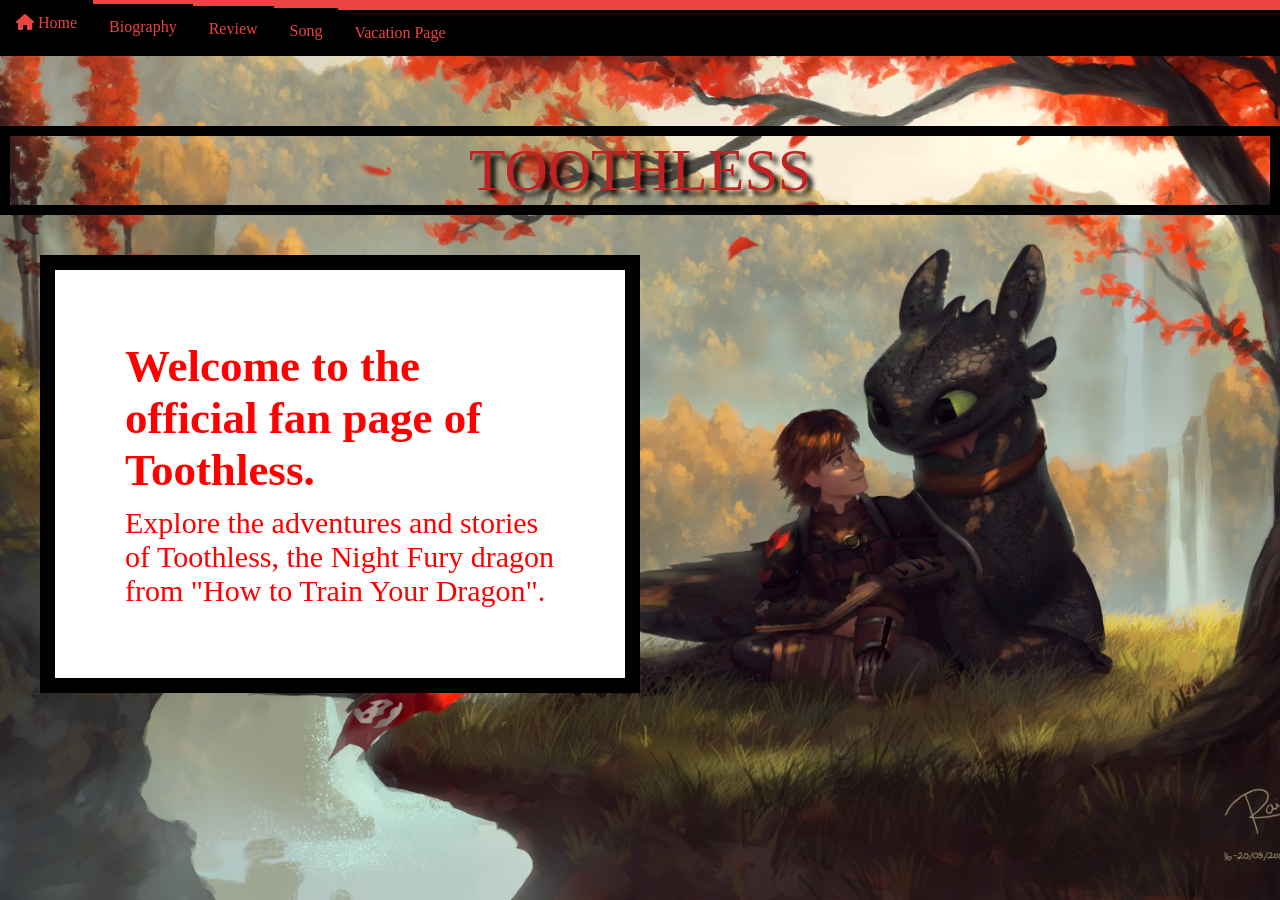
<file: index.html>
<html>
<head>
    <title>TOOTHLESS</title>
    <link rel="icon" type="image/png" href="httyd-toothless-tail-512x512.png">
    <link href="style1.css" rel="stylesheet" type="text/css">
      <!-- Font Awesome (FREE version, works instantly) -->
    <link rel="stylesheet" href="https://cdnjs.cloudflare.com/ajax/libs/font-awesome/6.5.0/css/all.min.css">
</head>
<body>

    <!-- Loading Screen -->
    <div class="loading-screen">
        <img src="rr0iu8kv3z331.gif" alt="Loading..." class="loading-gif">
    </div>

    <!-- Navigation Menu -->
    <nav>
        <ul>
           <li><a href="index.html"><i class="fa-solid fa-house"></i> Home</a></li><hr>
            <hr>
            <li><a href="bigraphy.html">Biography</a></li>
            <hr>
            <li><a href="Review.html">Review</a></li>
            <hr>
            <li><a href="songs.html">Song</a></li>
            <hr>
             <li><a href="Vacationpage.html">Vacation Page</a></li>
        </ul>
    </nav>

    <!-- Page Title -->
    <div class="title">TOOTHLESS</div>

    <!-- floting text Content -->
    <div class="coconut">
        <h2>Welcome to the official fan page of Toothless.</h2>
        <p>Explore the adventures and stories of Toothless, the Night Fury dragon from "How to Train Your Dragon".</p>
    </div>
    <!-- floting text Content end -->

</body>
</html>
</file>
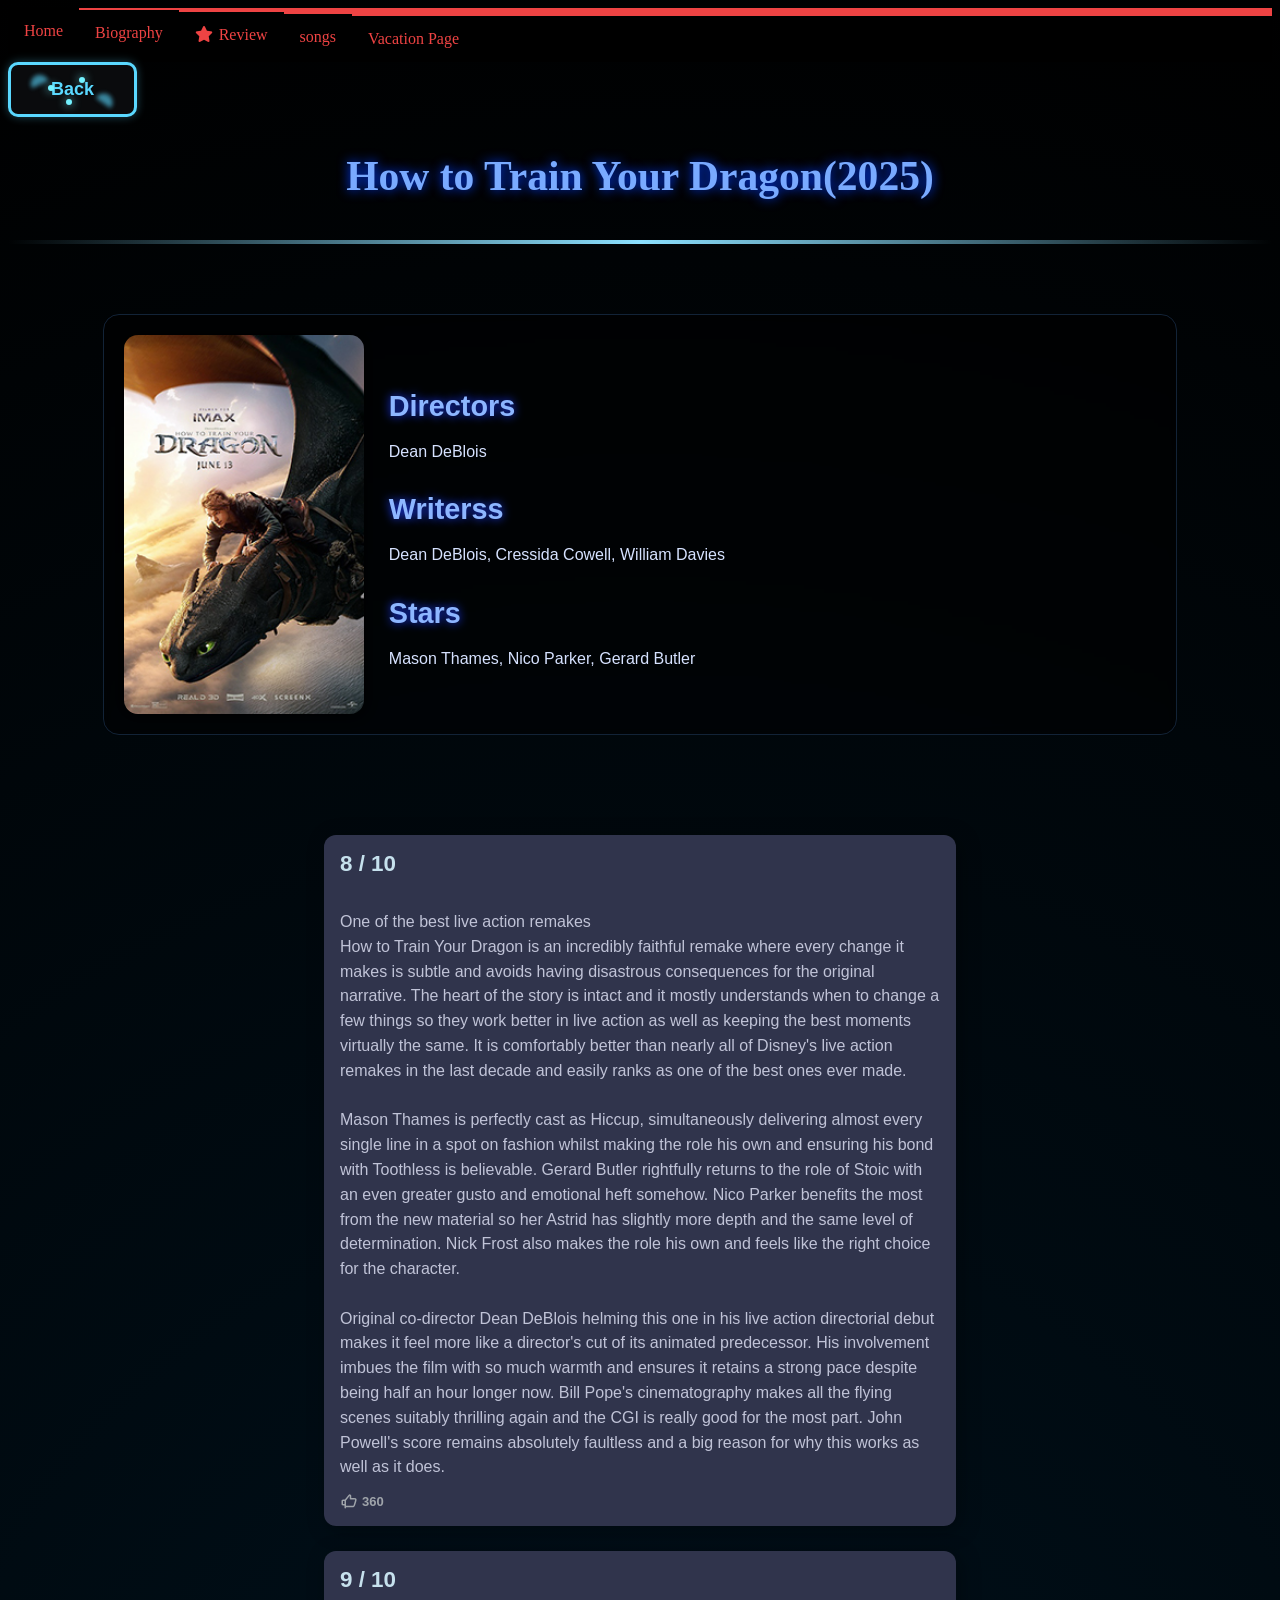
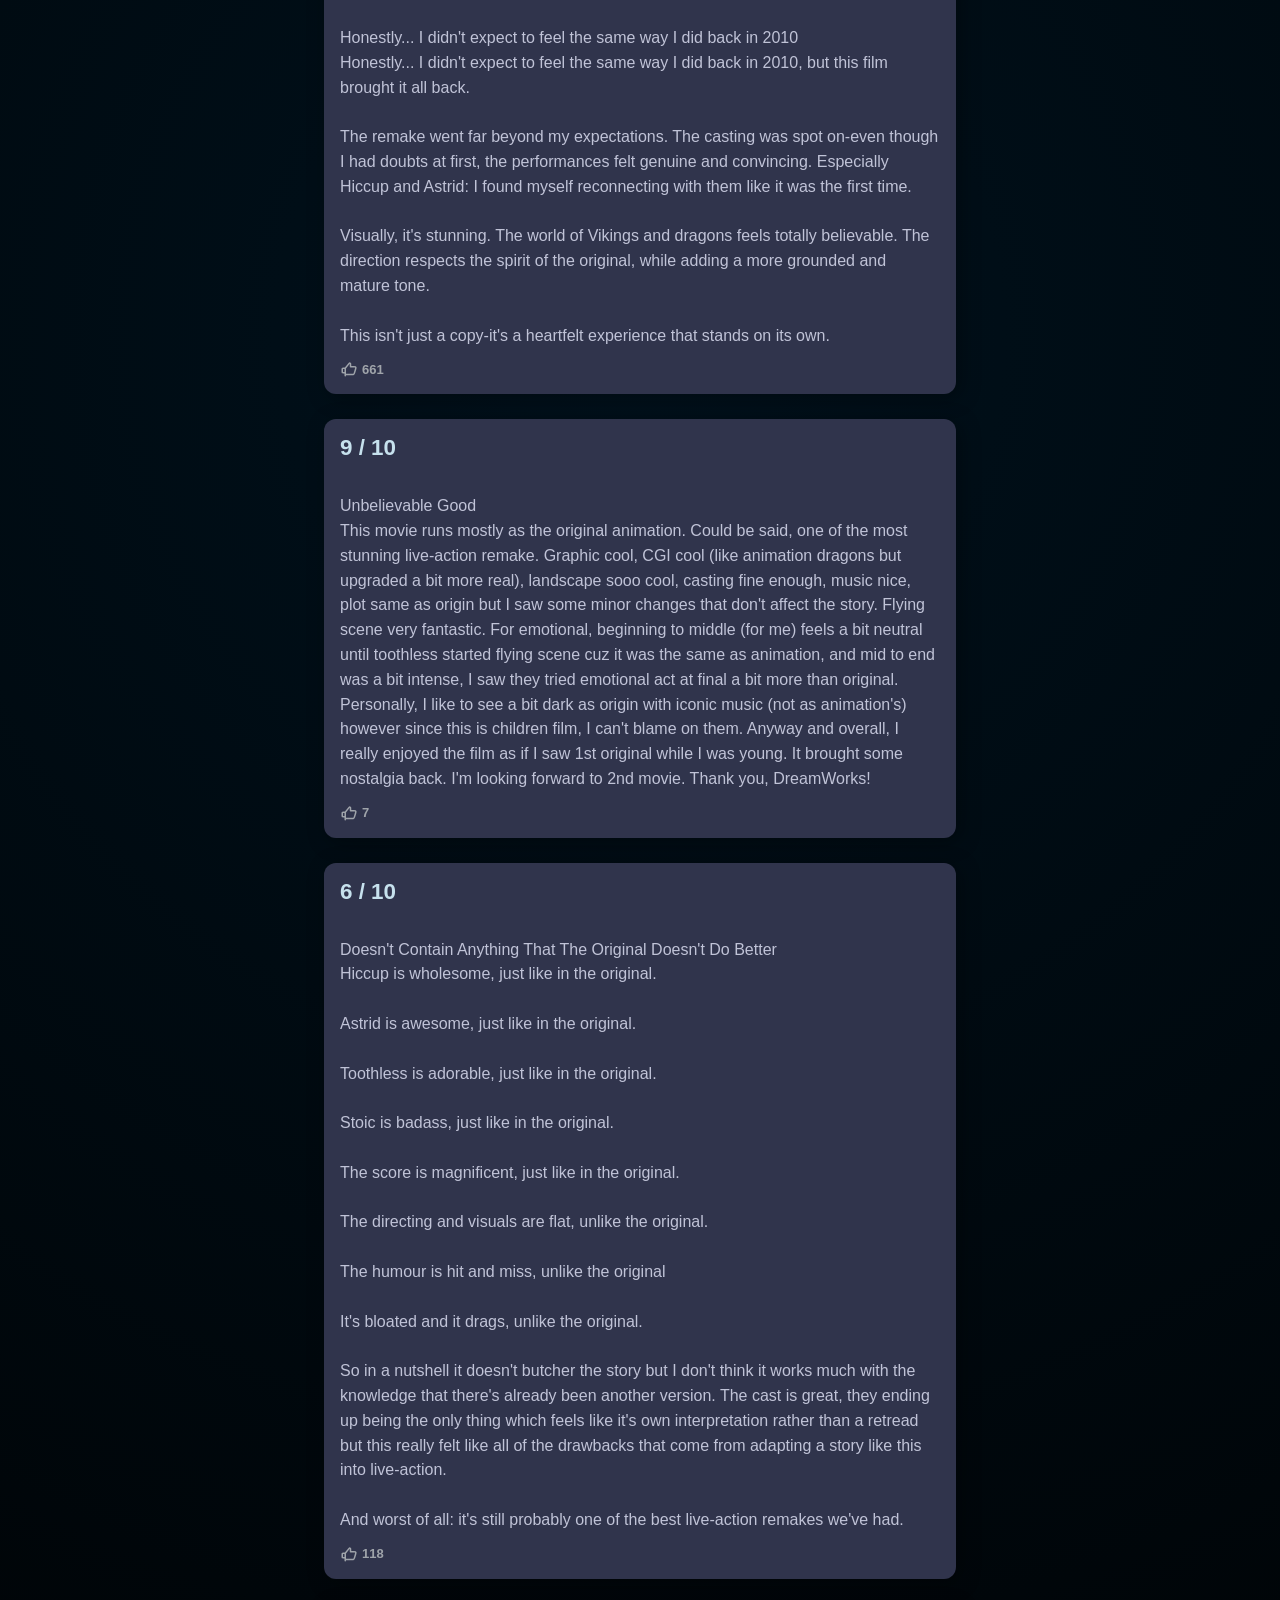
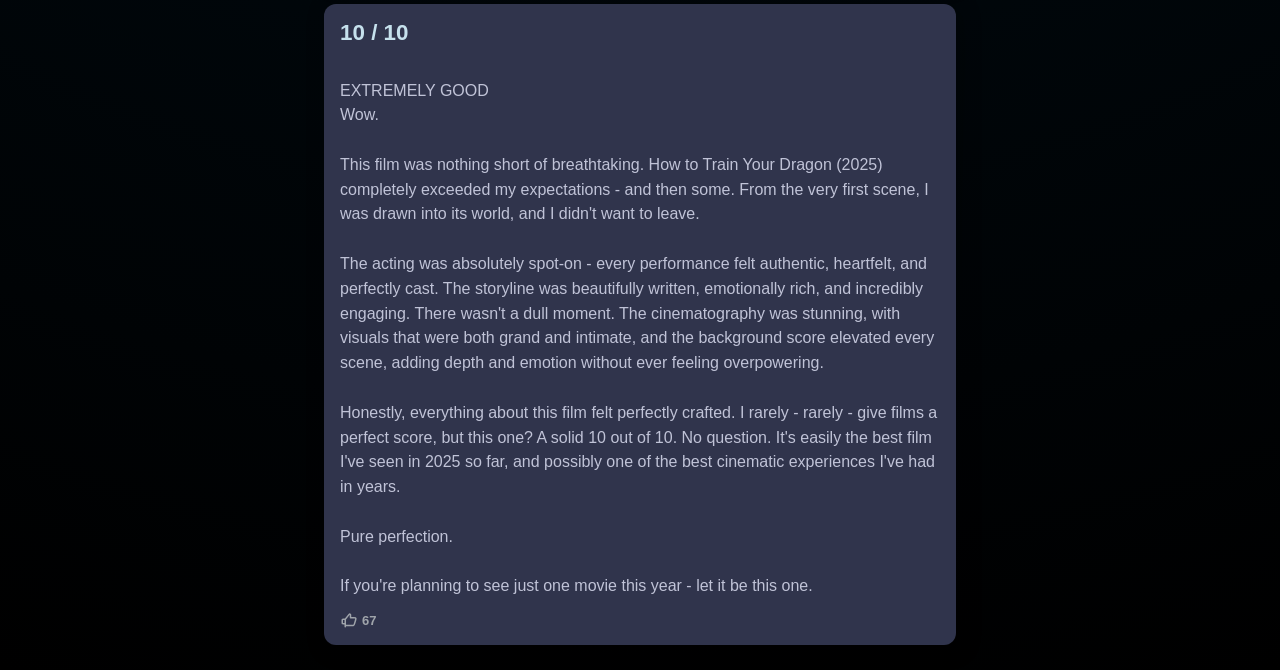
<file: move4.html>
<html>
<head>
    <title>TOOTHLESS</title>

    <link rel="icon" type="image/png" href="httyd-toothless-tail-512x512.png">
    <link href="movie2style.css" rel="stylesheet" type="text/css">
      <!-- Font Awesome (FREE version, works instantly) -->
    <link rel="stylesheet" href="https://cdnjs.cloudflare.com/ajax/libs/font-awesome/6.5.0/css/all.min.css">
</head>
<body>

<!-- Loading Screen -->
<div class="loading-screen">
    <img src="rr0iu8kv3z331.gif" alt="Loading..." class="loading-gif">
</div>

<!-- Navigation Menu -->
<nav>
    <ul>
        <li><a href="index.html">Home</a></li>
        <hr>
        <li><a href="bigraphy.html"></i> Biography</a></li>
        <hr>
        <li><a href="Review.html"><i class="fa-solid fa-star"></i>Review</a></li>
        <hr>
        <!-- Biography with Dragon Icon -->
        <li><a href="songs.html"></i>songs</a></li>
        <hr>
         <li><a href="Vacationpage.html">Vacation Page</a></li>
    </ul>
</nav>
<!--back bottion-->

<a href="Review.html" class="nightfury-link">
<button class="nightfury-btn">
  Back
  
  <!-- glowing particles -->
  <div class="wing wing-1"></div>
  <div class="wing wing-2"></div>
  <div class="spark spark-1"></div>
  <div class="spark spark-2"></div>
  <div class="spark spark-3"></div>

</button>
</a>
    <h2 class="section-title">How to Train Your Dragon(2025)</h2>
<!-- random line -->
<div class="spark-divider"></div>
<!-- movie box-->
 <section class="abilities-section">
     <div class="ability-card">
        <img class="ability-img" src="httydmove4.jpg" alt="toothless">
        <div class="ability-text">
<h3>Directors</h3>
<p>
Dean DeBlois
</p>
<h3>Writerss</h3>
<p>
Dean DeBlois, Cressida Cowell, William Davies
</p>
<h3>Stars</h3>
<p>
Mason Thames, Nico Parker, Gerard Butler

</p>
        </div>
    </div>
</section>
<!-- revew box-->
<div class="review-card">
    <div class="review-score">8 / 10</div>

    <div class="review-body">
One of the best live action remakes
How to Train Your Dragon is an incredibly faithful remake where every change it makes is subtle and avoids having disastrous consequences for the original narrative. The heart of the story is intact and it mostly understands when to change a few things so they work better in live action as well as keeping the best moments virtually the same. It is comfortably better than nearly all of Disney's live action remakes in the last decade and easily ranks as one of the best ones ever made.

Mason Thames is perfectly cast as Hiccup, simultaneously delivering almost every single line in a spot on fashion whilst making the role his own and ensuring his bond with Toothless is believable. Gerard Butler rightfully returns to the role of Stoic with an even greater gusto and emotional heft somehow. Nico Parker benefits the most from the new material so her Astrid has slightly more depth and the same level of determination. Nick Frost also makes the role his own and feels like the right choice for the character.

Original co-director Dean DeBlois helming this one in his live action directorial debut makes it feel more like a director's cut of its animated predecessor. His involvement imbues the film with so much warmth and ensures it retains a strong pace despite being half an hour longer now. Bill Pope's cinematography makes all the flying scenes suitably thrilling again and the CGI is really good for the most part. John Powell's score remains absolutely faultless and a big reason for why this works as well as it does.
    </div>

    <div class="review-footer">
        <div class="review-helpful">
            <!-- icon --> 
            <svg viewBox="0 0 24 24" fill="none"><path d="M7 11V21M7 11H4.6C4.03995 11 3.75992 11 3.54601 11.109C3.35785 11.2049 3.20487 11.3578 3.10903 11.546C3 11.7599 3 12.0399 3 12.6V15.4C3 15.9601 3 16.2401 3.10903 16.454C3.20487 16.6422 3.35785 16.7951 3.54601 16.891C3.75992 17 4.03995 17 4.6 17H7M7 11L12.2194 4.49425C12.8044 3.73388 14 4.14964 14 5.08243V5.5V9H18.5979C19.6133 9 20.1215 9 20.4688 9.21799C20.7712 9.40973 20.9981 9.70915 21.1067 10.0626C21.2314 10.4643 21.0914 10.9448 20.8113 11.9059L19.5 16.5C19.1884 17.5587 19.0326 18.0881 18.7027 18.4896C18.4106 18.8441 18.0298 19.1097 17.6065 19.2536C17.129 19.4141 16.5819 19.4141 15.4878 19.4141H14H7"
            stroke-width="2" stroke-linecap="round" stroke-linejoin="round"/></svg>
            <span>360</span>
        </div>
    </div>
</div>
<div class="review-card">
    <div class="review-score">9 / 10</div>

    <div class="review-body">
Honestly... I didn't expect to feel the same way I did back in 2010
Honestly... I didn't expect to feel the same way I did back in 2010, but this film brought it all back.

The remake went far beyond my expectations. The casting was spot on-even though I had doubts at first, the performances felt genuine and convincing. Especially Hiccup and Astrid: I found myself reconnecting with them like it was the first time.

Visually, it's stunning. The world of Vikings and dragons feels totally believable. The direction respects the spirit of the original, while adding a more grounded and mature tone.

This isn't just a copy-it's a heartfelt experience that stands on its own.    </div>

    <div class="review-footer">
        <div class="review-helpful">
             <svg viewBox="0 0 24 24" fill="none"><path d="M7 11V21M7 11H4.6C4.03995 11 3.75992 11 3.54601 11.109C3.35785 11.2049 3.20487 11.3578 3.10903 11.546C3 11.7599 3 12.0399 3 12.6V15.4C3 15.9601 3 16.2401 3.10903 16.454C3.20487 16.6422 3.35785 16.7951 3.54601 16.891C3.75992 17 4.03995 17 4.6 17H7M7 11L12.2194 4.49425C12.8044 3.73388 14 4.14964 14 5.08243V5.5V9H18.5979C19.6133 9 20.1215 9 20.4688 9.21799C20.7712 9.40973 20.9981 9.70915 21.1067 10.0626C21.2314 10.4643 21.0914 10.9448 20.8113 11.9059L19.5 16.5C19.1884 17.5587 19.0326 18.0881 18.7027 18.4896C18.4106 18.8441 18.0298 19.1097 17.6065 19.2536C17.129 19.4141 16.5819 19.4141 15.4878 19.4141H14H7"
            stroke-width="2" stroke-linecap="round" stroke-linejoin="round"/></svg>
            <span>661</span>
        </div>
    </div>
</div>
<div class="review-card">
    <div class="review-score">9 / 10</div>

    <div class="review-body">
Unbelievable Good
This movie runs mostly as the original animation. Could be said, one of the most stunning live-action remake. Graphic cool, CGI cool (like animation dragons but upgraded a bit more real), landscape sooo cool, casting fine enough, music nice, plot same as origin but I saw some minor changes that don't affect the story. Flying scene very fantastic. For emotional, beginning to middle (for me) feels a bit neutral until toothless started flying scene cuz it was the same as animation, and mid to end was a bit intense, I saw they tried emotional act at final a bit more than original. Personally, I like to see a bit dark as origin with iconic music (not as animation's) however since this is children film, I can't blame on them. Anyway and overall, I really enjoyed the film as if I saw 1st original while I was young. It brought some nostalgia back. I'm looking forward to 2nd movie. Thank you, DreamWorks!    </div>

    <div class="review-footer">
        <div class="review-helpful">
             <svg viewBox="0 0 24 24" fill="none"><path d="M7 11V21M7 11H4.6C4.03995 11 3.75992 11 3.54601 11.109C3.35785 11.2049 3.20487 11.3578 3.10903 11.546C3 11.7599 3 12.0399 3 12.6V15.4C3 15.9601 3 16.2401 3.10903 16.454C3.20487 16.6422 3.35785 16.7951 3.54601 16.891C3.75992 17 4.03995 17 4.6 17H7M7 11L12.2194 4.49425C12.8044 3.73388 14 4.14964 14 5.08243V5.5V9H18.5979C19.6133 9 20.1215 9 20.4688 9.21799C20.7712 9.40973 20.9981 9.70915 21.1067 10.0626C21.2314 10.4643 21.0914 10.9448 20.8113 11.9059L19.5 16.5C19.1884 17.5587 19.0326 18.0881 18.7027 18.4896C18.4106 18.8441 18.0298 19.1097 17.6065 19.2536C17.129 19.4141 16.5819 19.4141 15.4878 19.4141H14H7"
            stroke-width="2" stroke-linecap="round" stroke-linejoin="round"/></svg>
            <span>7</span>
        </div>
    </div>
</div>
<div class="review-card">
    <div class="review-score">6 / 10</div>

    <div class="review-body">
Doesn't Contain Anything That The Original Doesn't Do Better
Hiccup is wholesome, just like in the original.

Astrid is awesome, just like in the original.

Toothless is adorable, just like in the original.

Stoic is badass, just like in the original.

The score is magnificent, just like in the original.

The directing and visuals are flat, unlike the original.

The humour is hit and miss, unlike the original

It's bloated and it drags, unlike the original.

So in a nutshell it doesn't butcher the story but I don't think it works much with the knowledge that there's already been another version. The cast is great, they ending up being the only thing which feels like it's own interpretation rather than a retread but this really felt like all of the drawbacks that come from adapting a story like this into live-action.

And worst of all: it's still probably one of the best live-action remakes we've had.    </div>

    <div class="review-footer">
        <div class="review-helpful">
             <svg viewBox="0 0 24 24" fill="none"><path d="M7 11V21M7 11H4.6C4.03995 11 3.75992 11 3.54601 11.109C3.35785 11.2049 3.20487 11.3578 3.10903 11.546C3 11.7599 3 12.0399 3 12.6V15.4C3 15.9601 3 16.2401 3.10903 16.454C3.20487 16.6422 3.35785 16.7951 3.54601 16.891C3.75992 17 4.03995 17 4.6 17H7M7 11L12.2194 4.49425C12.8044 3.73388 14 4.14964 14 5.08243V5.5V9H18.5979C19.6133 9 20.1215 9 20.4688 9.21799C20.7712 9.40973 20.9981 9.70915 21.1067 10.0626C21.2314 10.4643 21.0914 10.9448 20.8113 11.9059L19.5 16.5C19.1884 17.5587 19.0326 18.0881 18.7027 18.4896C18.4106 18.8441 18.0298 19.1097 17.6065 19.2536C17.129 19.4141 16.5819 19.4141 15.4878 19.4141H14H7"
            stroke-width="2" stroke-linecap="round" stroke-linejoin="round"/></svg>
            <span>118</span>
        </div>
    </div>
</div>
<div class="review-card">
    <div class="review-score">10 / 10</div>

    <div class="review-body">
EXTREMELY GOOD
Wow.

This film was nothing short of breathtaking. How to Train Your Dragon (2025) completely exceeded my expectations - and then some. From the very first scene, I was drawn into its world, and I didn't want to leave.

The acting was absolutely spot-on - every performance felt authentic, heartfelt, and perfectly cast. The storyline was beautifully written, emotionally rich, and incredibly engaging. There wasn't a dull moment. The cinematography was stunning, with visuals that were both grand and intimate, and the background score elevated every scene, adding depth and emotion without ever feeling overpowering.

Honestly, everything about this film felt perfectly crafted. I rarely - rarely - give films a perfect score, but this one? A solid 10 out of 10. No question. It's easily the best film I've seen in 2025 so far, and possibly one of the best cinematic experiences I've had in years.

Pure perfection.

If you're planning to see just one movie this year - let it be this one.    </div>

    <div class="review-footer">
        <div class="review-helpful">
             <svg viewBox="0 0 24 24" fill="none"><path d="M7 11V21M7 11H4.6C4.03995 11 3.75992 11 3.54601 11.109C3.35785 11.2049 3.20487 11.3578 3.10903 11.546C3 11.7599 3 12.0399 3 12.6V15.4C3 15.9601 3 16.2401 3.10903 16.454C3.20487 16.6422 3.35785 16.7951 3.54601 16.891C3.75992 17 4.03995 17 4.6 17H7M7 11L12.2194 4.49425C12.8044 3.73388 14 4.14964 14 5.08243V5.5V9H18.5979C19.6133 9 20.1215 9 20.4688 9.21799C20.7712 9.40973 20.9981 9.70915 21.1067 10.0626C21.2314 10.4643 21.0914 10.9448 20.8113 11.9059L19.5 16.5C19.1884 17.5587 19.0326 18.0881 18.7027 18.4896C18.4106 18.8441 18.0298 19.1097 17.6065 19.2536C17.129 19.4141 16.5819 19.4141 15.4878 19.4141H14H7"
            stroke-width="2" stroke-linecap="round" stroke-linejoin="round"/></svg>
            <span>67</span>
        </div>
    </div>
</div>
</body>
</html>
</file>
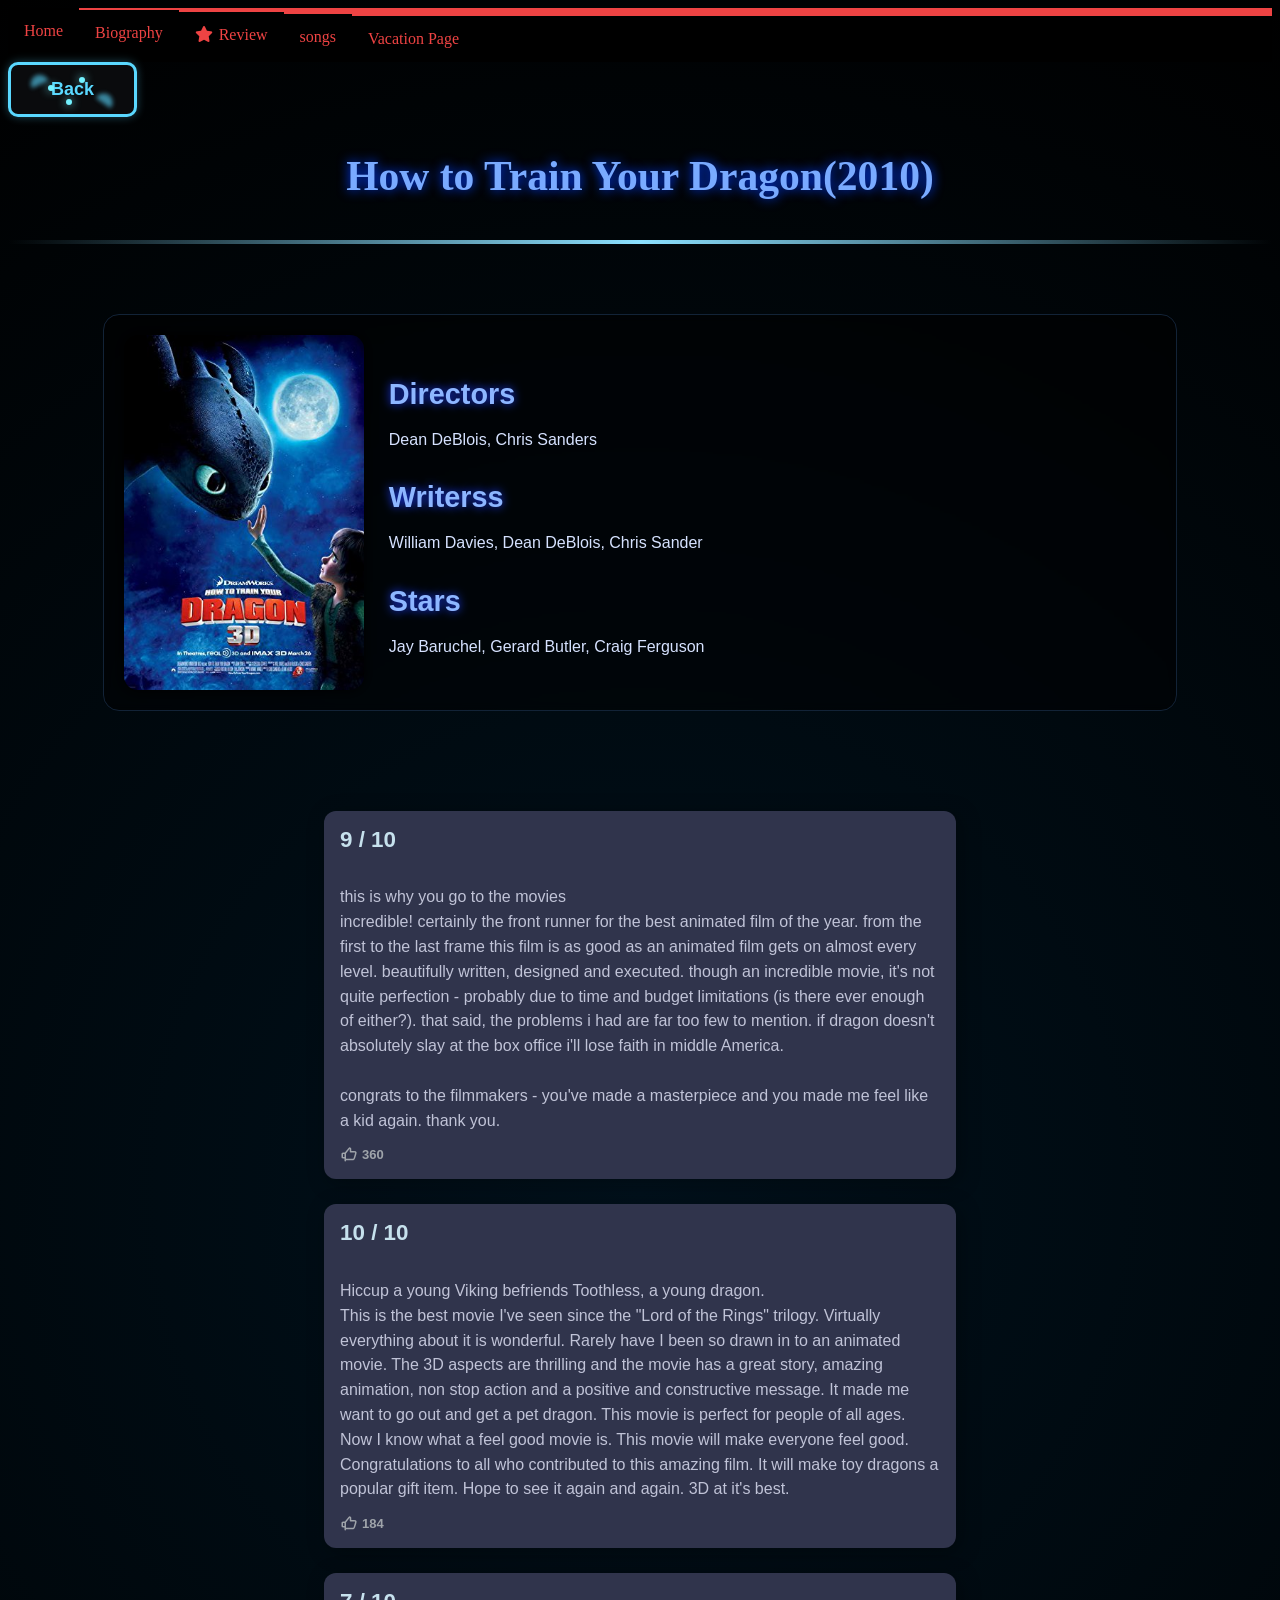
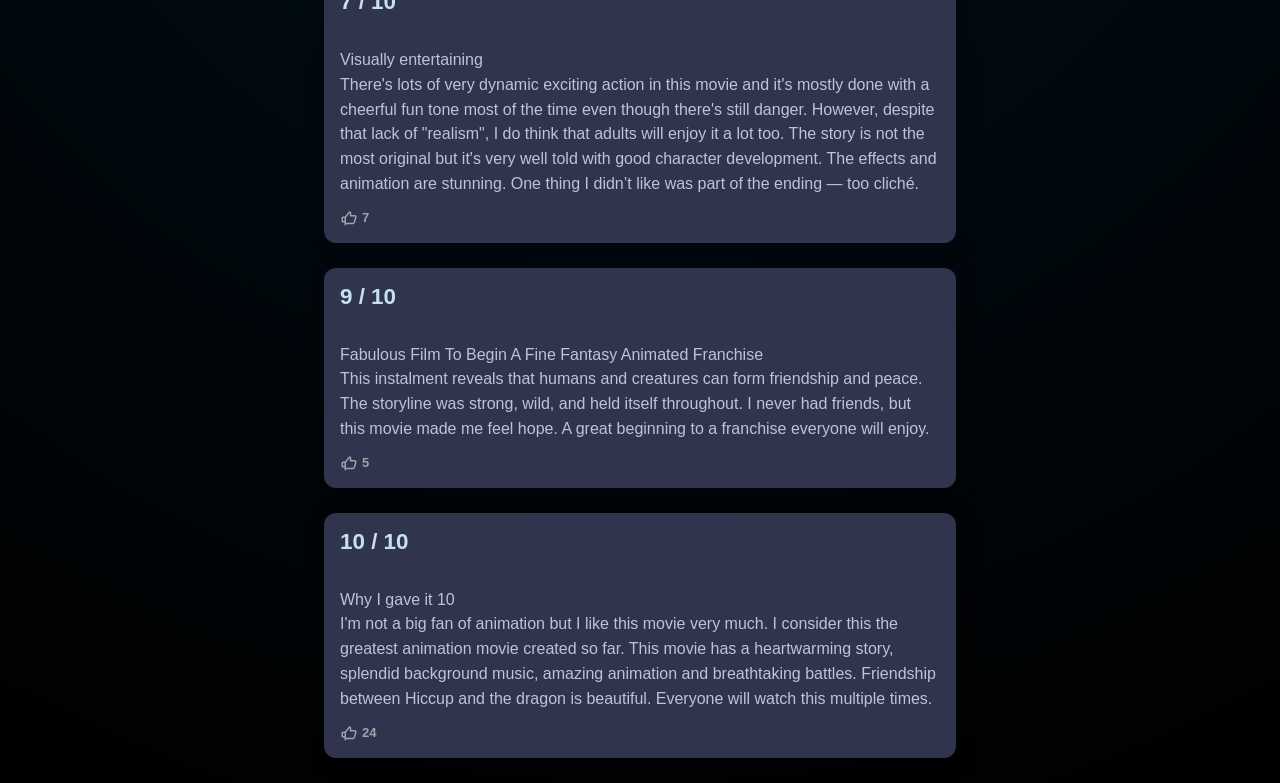
<file: movie1.html>
<html>
<head>
    <title>TOOTHLESS</title>

    <link rel="icon" type="image/png" href="httyd-toothless-tail-512x512.png">
    <link href="movie1style.css" rel="stylesheet" type="text/css">
      <!-- Font Awesome (FREE version, works instantly) -->
    <link rel="stylesheet" href="https://cdnjs.cloudflare.com/ajax/libs/font-awesome/6.5.0/css/all.min.css">
</head>
<body>

<!-- Loading Screen -->
<div class="loading-screen">
    <img src="rr0iu8kv3z331.gif" alt="Loading..." class="loading-gif">
</div>

<!-- Navigation Menu -->
<nav>
    <ul>
        <li><a href="index.html">Home</a></li>
        <hr>
        <li><a href="bigraphy.html"></i> Biography</a></li>
        <hr>
        <li><a href="Review.html"><i class="fa-solid fa-star"></i>Review</a></li>
        <hr>
        <!-- Biography with Dragon Icon -->
        <li><a href="songs.html"></i>songs</a></li>
        <hr>
         <li><a href="Vacationpage.html">Vacation Page</a></li>
    </ul>
</nav>
<!--back bottion-->

<a href="Review.html" class="nightfury-link">
<button class="nightfury-btn">
  Back
  
  <!-- glowing particles -->
  <div class="wing wing-1"></div>
  <div class="wing wing-2"></div>
  <div class="spark spark-1"></div>
  <div class="spark spark-2"></div>
  <div class="spark spark-3"></div>

</button>
</a>
    <h2 class="section-title">How to Train Your Dragon(2010)</h2>
<!-- random line -->
<div class="spark-divider"></div>
<!-- movie box-->
 <section class="abilities-section">
     <div class="ability-card">
        <img class="ability-img" src="httydmove1.jpg" alt="toothless">
        <div class="ability-text">
<h3>Directors</h3>
<p>
Dean DeBlois, Chris Sanders
</p>
<h3>Writerss</h3>
<p>
William Davies, Dean DeBlois, Chris Sander
</p>
<h3>Stars</h3>
<p>
Jay Baruchel, Gerard Butler, Craig Ferguson

</p>
        </div>
    </div>
</section>
<!-- revew box-->
<div class="review-card">
    <div class="review-score">9 / 10</div>

    <div class="review-body">
this is why you go to the movies
incredible! certainly the front runner for the best animated film of the year. from the first to the last frame this film is as good as an animated film gets on almost every level. beautifully written, designed and executed. though an incredible movie, it's not quite perfection - probably due to time and budget limitations (is there ever enough of either?). that said, the problems i had are far too few to mention. if dragon doesn't absolutely slay at the box office i'll lose faith in middle America.

congrats to the filmmakers - you've made a masterpiece and you made me feel like a kid again. thank you.
    </div>

    <div class="review-footer">
        <div class="review-helpful">
            <!-- icon --> 
            <svg viewBox="0 0 24 24" fill="none"><path d="M7 11V21M7 11H4.6C4.03995 11 3.75992 11 3.54601 11.109C3.35785 11.2049 3.20487 11.3578 3.10903 11.546C3 11.7599 3 12.0399 3 12.6V15.4C3 15.9601 3 16.2401 3.10903 16.454C3.20487 16.6422 3.35785 16.7951 3.54601 16.891C3.75992 17 4.03995 17 4.6 17H7M7 11L12.2194 4.49425C12.8044 3.73388 14 4.14964 14 5.08243V5.5V9H18.5979C19.6133 9 20.1215 9 20.4688 9.21799C20.7712 9.40973 20.9981 9.70915 21.1067 10.0626C21.2314 10.4643 21.0914 10.9448 20.8113 11.9059L19.5 16.5C19.1884 17.5587 19.0326 18.0881 18.7027 18.4896C18.4106 18.8441 18.0298 19.1097 17.6065 19.2536C17.129 19.4141 16.5819 19.4141 15.4878 19.4141H14H7"
            stroke-width="2" stroke-linecap="round" stroke-linejoin="round"/></svg>
            <span>360</span>
        </div>
    </div>
</div>
<div class="review-card">
    <div class="review-score">10 / 10</div>

    <div class="review-body">
Hiccup a young Viking befriends Toothless, a young dragon.
This is the best movie I've seen since the "Lord of the Rings" trilogy. Virtually everything about it is wonderful. Rarely have I been so drawn in to an animated movie. The 3D aspects are thrilling and the movie has a great story, amazing animation, non stop action and a positive and constructive message. It made me want to go out and get a pet dragon. This movie is perfect for people of all ages. Now I know what a feel good movie is. This movie will make everyone feel good. Congratulations to all who contributed to this amazing film. It will make toy dragons a popular gift item. Hope to see it again and again. 3D at it's best.
    </div>

    <div class="review-footer">
        <div class="review-helpful">
             <svg viewBox="0 0 24 24" fill="none"><path d="M7 11V21M7 11H4.6C4.03995 11 3.75992 11 3.54601 11.109C3.35785 11.2049 3.20487 11.3578 3.10903 11.546C3 11.7599 3 12.0399 3 12.6V15.4C3 15.9601 3 16.2401 3.10903 16.454C3.20487 16.6422 3.35785 16.7951 3.54601 16.891C3.75992 17 4.03995 17 4.6 17H7M7 11L12.2194 4.49425C12.8044 3.73388 14 4.14964 14 5.08243V5.5V9H18.5979C19.6133 9 20.1215 9 20.4688 9.21799C20.7712 9.40973 20.9981 9.70915 21.1067 10.0626C21.2314 10.4643 21.0914 10.9448 20.8113 11.9059L19.5 16.5C19.1884 17.5587 19.0326 18.0881 18.7027 18.4896C18.4106 18.8441 18.0298 19.1097 17.6065 19.2536C17.129 19.4141 16.5819 19.4141 15.4878 19.4141H14H7"
            stroke-width="2" stroke-linecap="round" stroke-linejoin="round"/></svg>
            <span>184</span>
        </div>
    </div>
</div>
<div class="review-card">
    <div class="review-score">7 / 10</div>

    <div class="review-body">
Visually entertaining
There's lots of very dynamic exciting action in this movie and it's mostly done with a cheerful fun tone most of the time even though there's still danger. However, despite that lack of "realism", I do think that adults will enjoy it a lot too. The story is not the most original but it's very well told with good character development. The effects and animation are stunning. One thing I didn’t like was part of the ending — too cliché.
    </div>

    <div class="review-footer">
        <div class="review-helpful">
             <svg viewBox="0 0 24 24" fill="none"><path d="M7 11V21M7 11H4.6C4.03995 11 3.75992 11 3.54601 11.109C3.35785 11.2049 3.20487 11.3578 3.10903 11.546C3 11.7599 3 12.0399 3 12.6V15.4C3 15.9601 3 16.2401 3.10903 16.454C3.20487 16.6422 3.35785 16.7951 3.54601 16.891C3.75992 17 4.03995 17 4.6 17H7M7 11L12.2194 4.49425C12.8044 3.73388 14 4.14964 14 5.08243V5.5V9H18.5979C19.6133 9 20.1215 9 20.4688 9.21799C20.7712 9.40973 20.9981 9.70915 21.1067 10.0626C21.2314 10.4643 21.0914 10.9448 20.8113 11.9059L19.5 16.5C19.1884 17.5587 19.0326 18.0881 18.7027 18.4896C18.4106 18.8441 18.0298 19.1097 17.6065 19.2536C17.129 19.4141 16.5819 19.4141 15.4878 19.4141H14H7"
            stroke-width="2" stroke-linecap="round" stroke-linejoin="round"/></svg>
            <span>7</span>
        </div>
    </div>
</div>
<div class="review-card">
    <div class="review-score">9 / 10</div>

    <div class="review-body">
Fabulous Film To Begin A Fine Fantasy Animated Franchise
This instalment reveals that humans and creatures can form friendship and peace. The storyline was strong, wild, and held itself throughout. I never had friends, but this movie made me feel hope. A great beginning to a franchise everyone will enjoy.
    </div>

    <div class="review-footer">
        <div class="review-helpful">
             <svg viewBox="0 0 24 24" fill="none"><path d="M7 11V21M7 11H4.6C4.03995 11 3.75992 11 3.54601 11.109C3.35785 11.2049 3.20487 11.3578 3.10903 11.546C3 11.7599 3 12.0399 3 12.6V15.4C3 15.9601 3 16.2401 3.10903 16.454C3.20487 16.6422 3.35785 16.7951 3.54601 16.891C3.75992 17 4.03995 17 4.6 17H7M7 11L12.2194 4.49425C12.8044 3.73388 14 4.14964 14 5.08243V5.5V9H18.5979C19.6133 9 20.1215 9 20.4688 9.21799C20.7712 9.40973 20.9981 9.70915 21.1067 10.0626C21.2314 10.4643 21.0914 10.9448 20.8113 11.9059L19.5 16.5C19.1884 17.5587 19.0326 18.0881 18.7027 18.4896C18.4106 18.8441 18.0298 19.1097 17.6065 19.2536C17.129 19.4141 16.5819 19.4141 15.4878 19.4141H14H7"
            stroke-width="2" stroke-linecap="round" stroke-linejoin="round"/></svg>
            <span>5</span>
        </div>
    </div>
</div>
<div class="review-card">
    <div class="review-score">10 / 10</div>

    <div class="review-body">
Why I gave it 10  
I'm not a big fan of animation but I like this movie very much. I consider this the greatest animation movie created so far. This movie has a heartwarming story, splendid background music, amazing animation and breathtaking battles. Friendship between Hiccup and the dragon is beautiful. Everyone will watch this multiple times.
    </div>

    <div class="review-footer">
        <div class="review-helpful">
             <svg viewBox="0 0 24 24" fill="none"><path d="M7 11V21M7 11H4.6C4.03995 11 3.75992 11 3.54601 11.109C3.35785 11.2049 3.20487 11.3578 3.10903 11.546C3 11.7599 3 12.0399 3 12.6V15.4C3 15.9601 3 16.2401 3.10903 16.454C3.20487 16.6422 3.35785 16.7951 3.54601 16.891C3.75992 17 4.03995 17 4.6 17H7M7 11L12.2194 4.49425C12.8044 3.73388 14 4.14964 14 5.08243V5.5V9H18.5979C19.6133 9 20.1215 9 20.4688 9.21799C20.7712 9.40973 20.9981 9.70915 21.1067 10.0626C21.2314 10.4643 21.0914 10.9448 20.8113 11.9059L19.5 16.5C19.1884 17.5587 19.0326 18.0881 18.7027 18.4896C18.4106 18.8441 18.0298 19.1097 17.6065 19.2536C17.129 19.4141 16.5819 19.4141 15.4878 19.4141H14H7"
            stroke-width="2" stroke-linecap="round" stroke-linejoin="round"/></svg>
            <span>24</span>
        </div>
    </div>
</div>
</body>
</html>
</file>
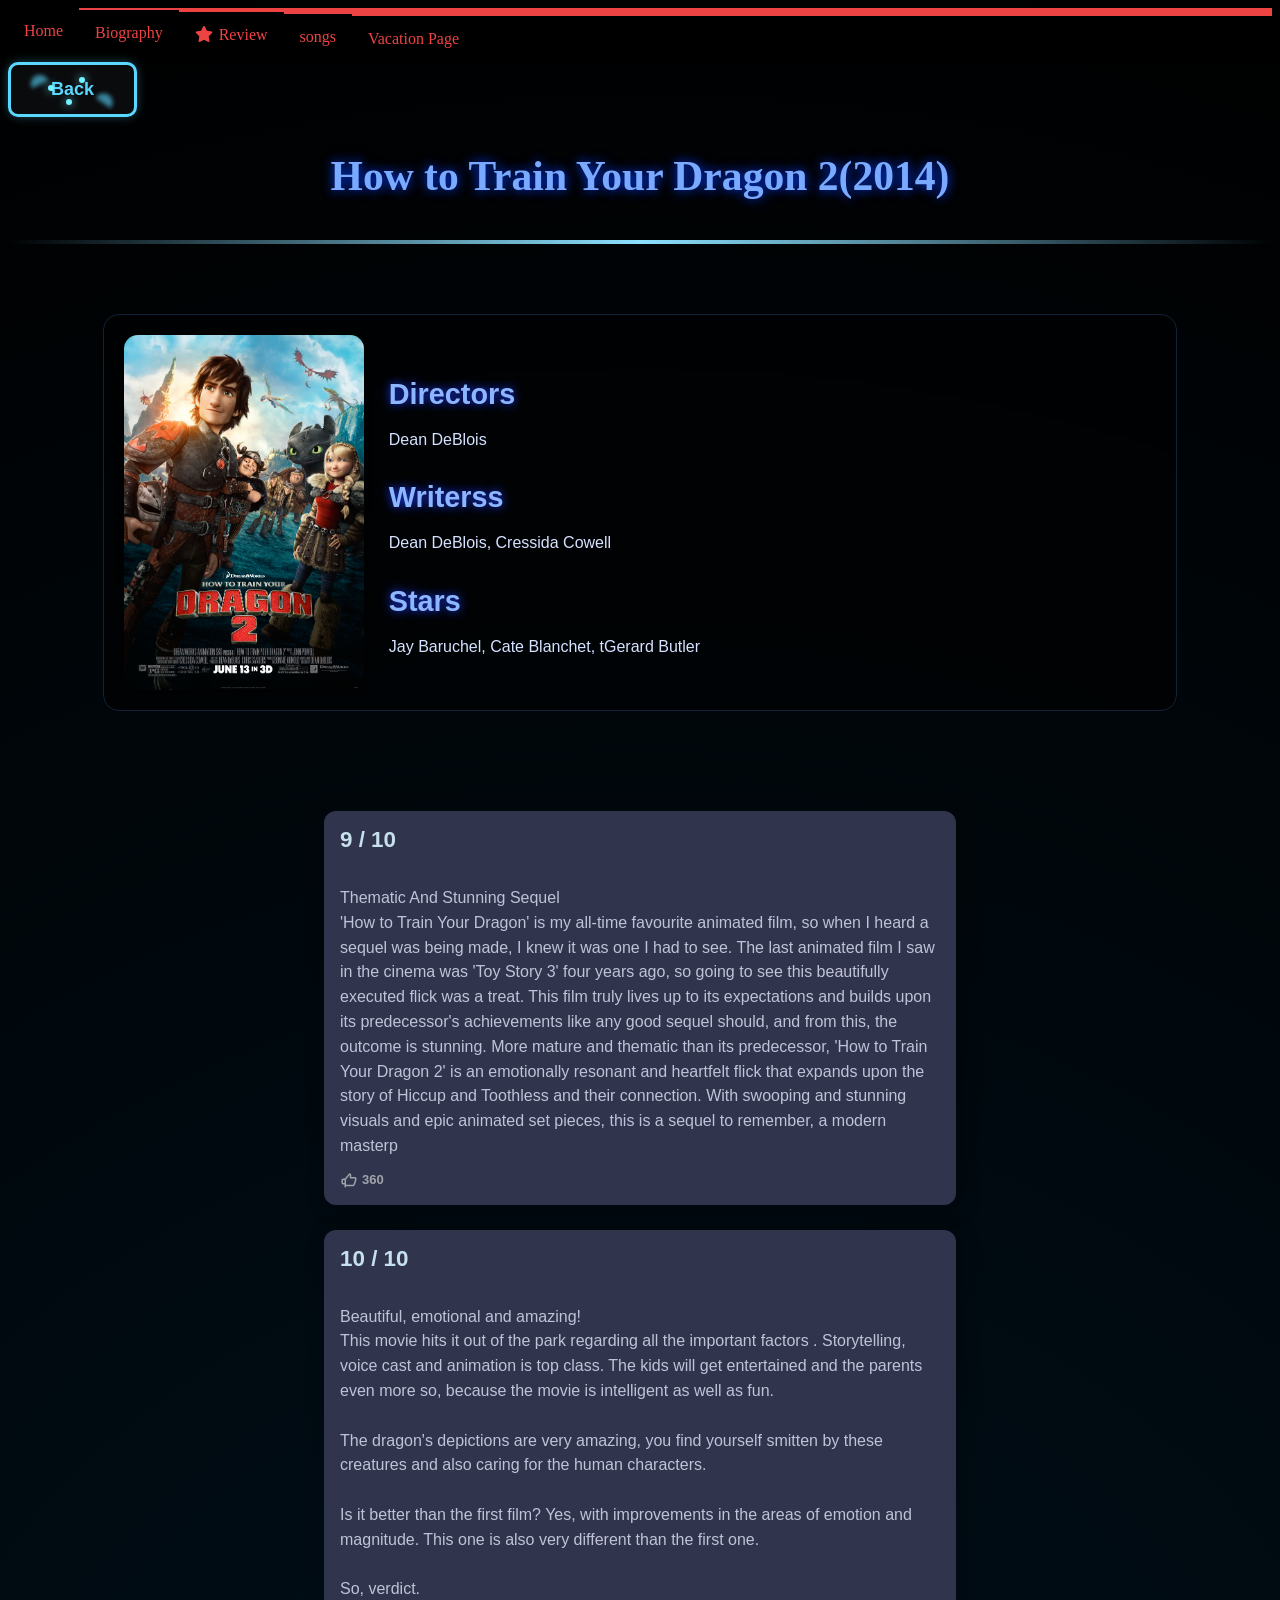
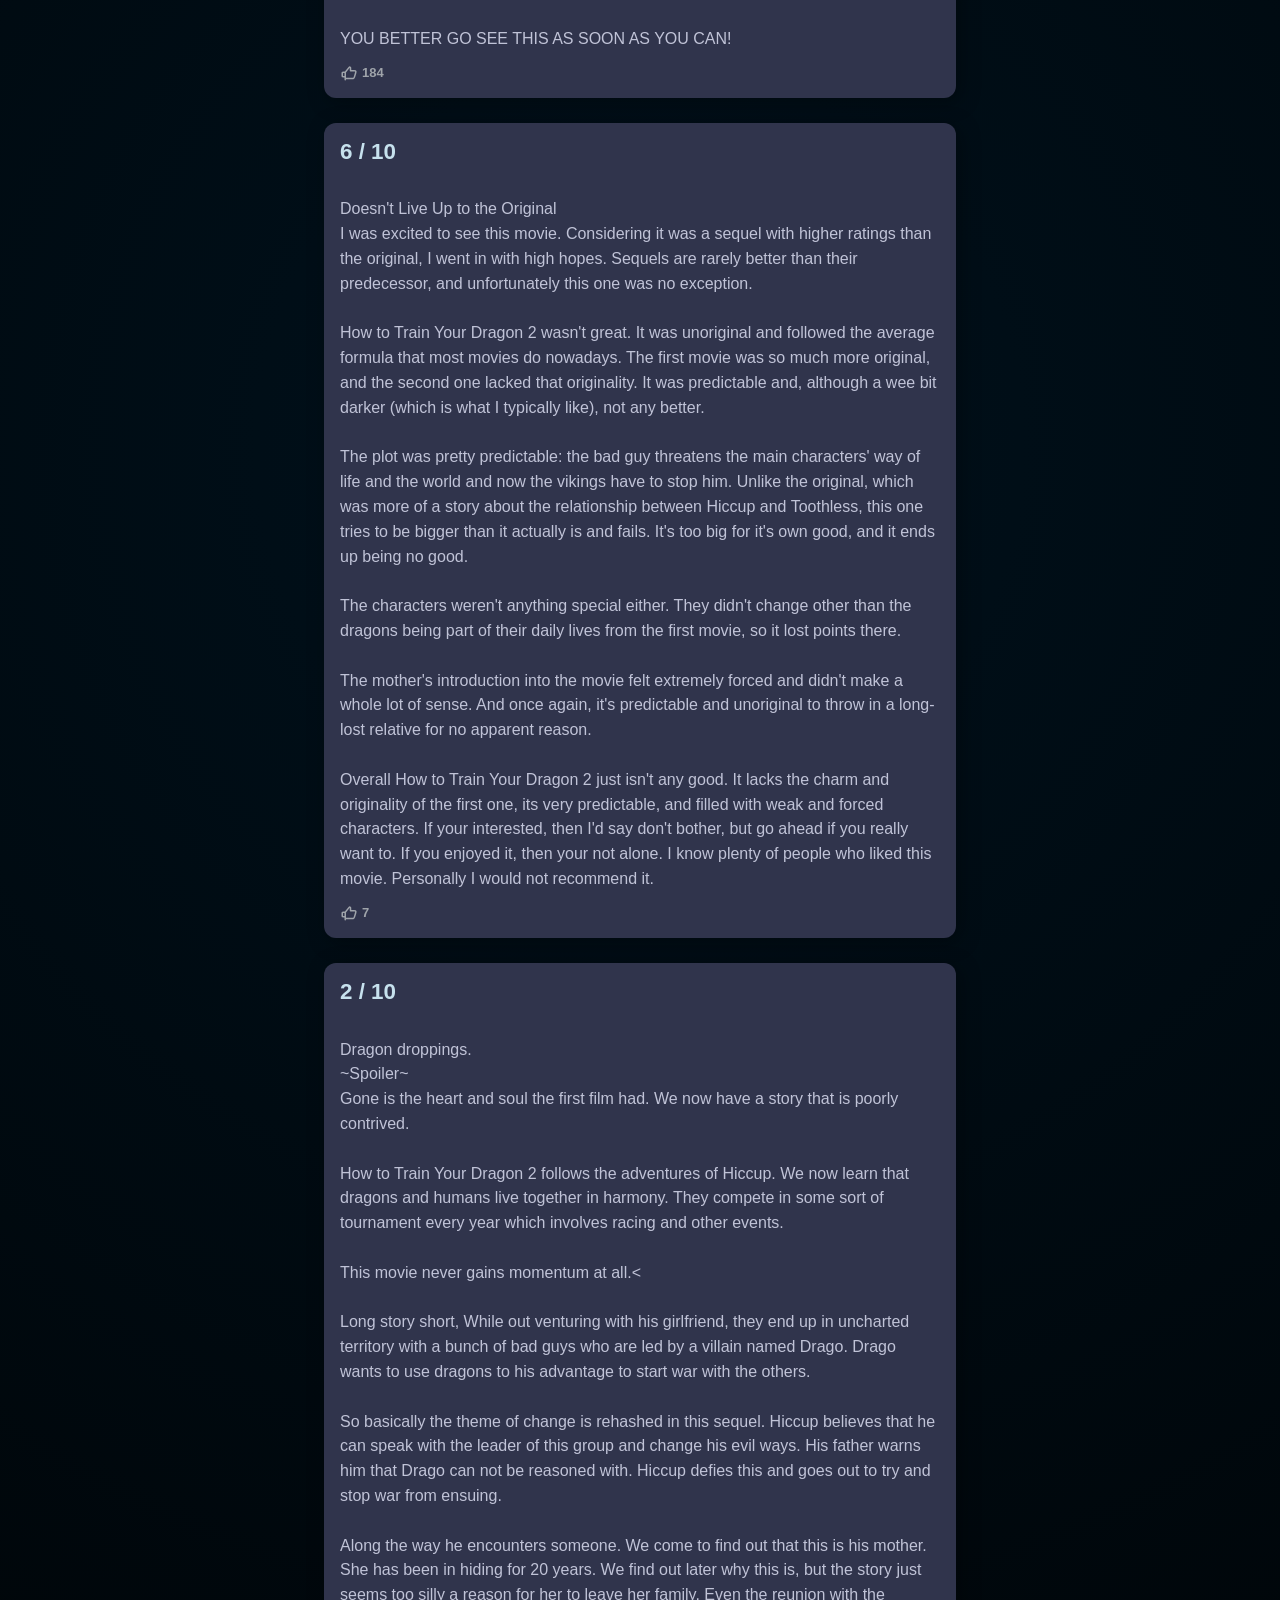
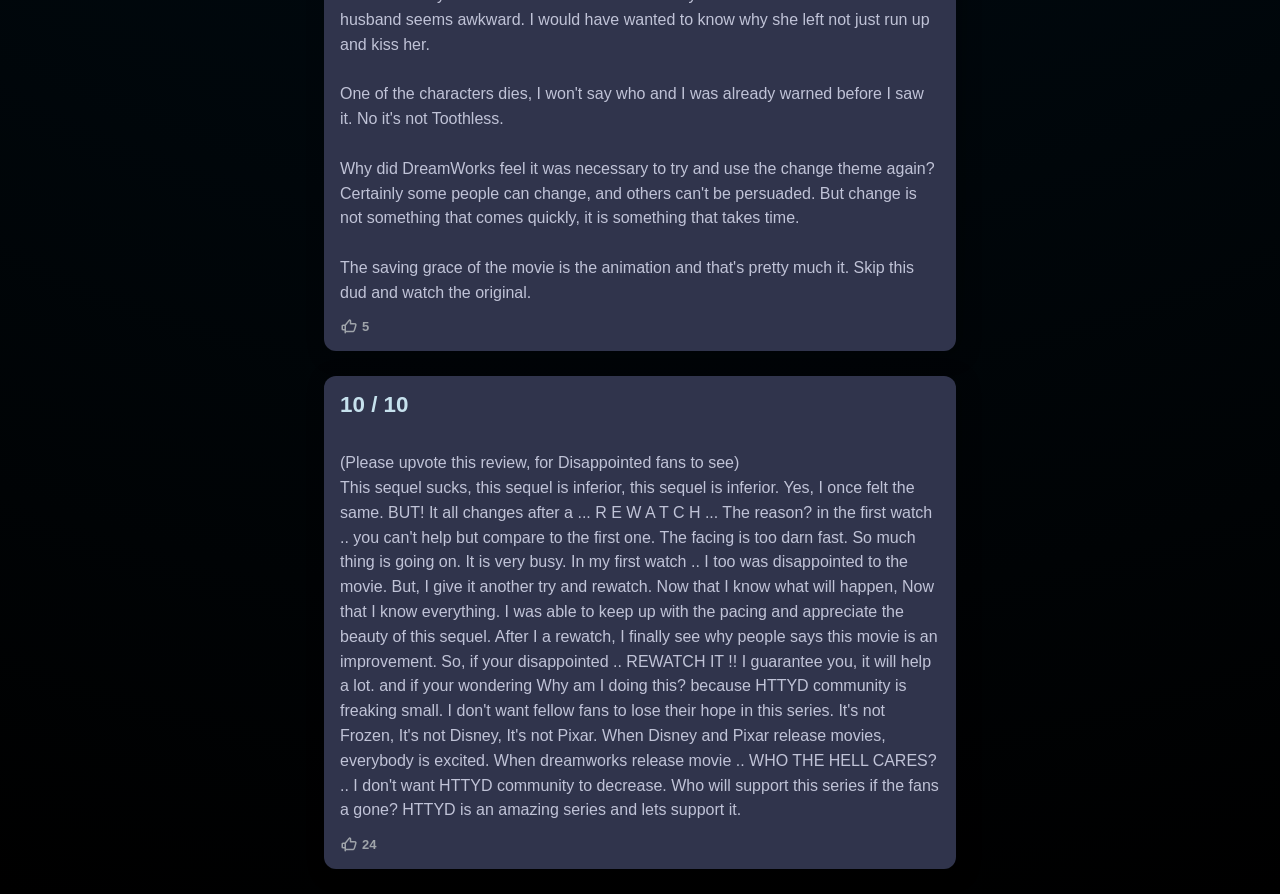
<file: movie2.html>
<html>
<head>
    <title>TOOTHLESS</title>

    <link rel="icon" type="image/png" href="httyd-toothless-tail-512x512.png">
    <link href="movie1style.css" rel="stylesheet" type="text/css">
      <!-- Font Awesome (FREE version, works instantly) -->
    <link rel="stylesheet" href="https://cdnjs.cloudflare.com/ajax/libs/font-awesome/6.5.0/css/all.min.css">
</head>
<body>

<!-- Loading Screen -->
<div class="loading-screen">
    <img src="rr0iu8kv3z331.gif" alt="Loading..." class="loading-gif">
</div>

<!-- Navigation Menu -->
<nav>
    <ul>
        <li><a href="index.html">Home</a></li>
        <hr>
        <li><a href="bigraphy.html"></i> Biography</a></li>
        <hr>
        <li><a href="Review.html"><i class="fa-solid fa-star"></i>Review</a></li>
        <hr>
        <!-- Biography with Dragon Icon -->
        <li><a href="songs.html"></i>songs</a></li>
        <hr>
        <li><a href="Vacationpage.html">Vacation Page</a></li>
    </ul>
</nav>
<!--back bottion-->

<a href="Review.html" class="nightfury-link">
<button class="nightfury-btn">
  Back
  
  <!-- glowing particles -->
  <div class="wing wing-1"></div>
  <div class="wing wing-2"></div>
  <div class="spark spark-1"></div>
  <div class="spark spark-2"></div>
  <div class="spark spark-3"></div>

</button>
</a>
    <h2 class="section-title">How to Train Your Dragon 2(2014)</h2>
<!-- random line -->
<div class="spark-divider"></div>
<!-- movie box-->
 <section class="abilities-section">
     <div class="ability-card">
        <img class="ability-img" src="httydmove2.jpg" alt="toothless">
        <div class="ability-text">
<h3>Directors</h3>
<p>
Dean DeBlois
</p>
<h3>Writerss</h3>
<p>
Dean DeBlois, Cressida Cowell

</p>
<h3>Stars</h3>
<p>
Jay Baruchel, Cate Blanchet, tGerard Butler

</p>
        </div>
    </div>
</section>
<!-- revew box-->
<div class="review-card">
    <div class="review-score">9 / 10</div>

    <div class="review-body">
Thematic And Stunning Sequel
'How to Train Your Dragon' is my all-time favourite animated film, so when I heard a sequel was being made, I knew it was one I had to see. The last animated film I saw in the cinema was 'Toy Story 3' four years ago, so going to see this beautifully executed flick was a treat. This film truly lives up to its expectations and builds upon its predecessor's achievements like any good sequel should, and from this, the outcome is stunning. More mature and thematic than its predecessor, 'How to Train Your Dragon 2' is an emotionally resonant and heartfelt flick that expands upon the story of Hiccup and Toothless and their connection. With swooping and stunning visuals and epic animated set pieces, this is a sequel to remember, a modern masterp
    </div>

    <div class="review-footer">
        <div class="review-helpful">
            <!-- icon --> 
            <svg viewBox="0 0 24 24" fill="none"><path d="M7 11V21M7 11H4.6C4.03995 11 3.75992 11 3.54601 11.109C3.35785 11.2049 3.20487 11.3578 3.10903 11.546C3 11.7599 3 12.0399 3 12.6V15.4C3 15.9601 3 16.2401 3.10903 16.454C3.20487 16.6422 3.35785 16.7951 3.54601 16.891C3.75992 17 4.03995 17 4.6 17H7M7 11L12.2194 4.49425C12.8044 3.73388 14 4.14964 14 5.08243V5.5V9H18.5979C19.6133 9 20.1215 9 20.4688 9.21799C20.7712 9.40973 20.9981 9.70915 21.1067 10.0626C21.2314 10.4643 21.0914 10.9448 20.8113 11.9059L19.5 16.5C19.1884 17.5587 19.0326 18.0881 18.7027 18.4896C18.4106 18.8441 18.0298 19.1097 17.6065 19.2536C17.129 19.4141 16.5819 19.4141 15.4878 19.4141H14H7"
            stroke-width="2" stroke-linecap="round" stroke-linejoin="round"/></svg>
            <span>360</span>
        </div>
    </div>
</div>
<div class="review-card">
    <div class="review-score">10 / 10</div>

    <div class="review-body">
Beautiful, emotional and amazing!
This movie hits it out of the park regarding all the important factors . Storytelling, voice cast and animation is top class. The kids will get entertained and the parents even more so, because the movie is intelligent as well as fun.

The dragon's depictions are very amazing, you find yourself smitten by these creatures and also caring for the human characters.

Is it better than the first film? Yes, with improvements in the areas of emotion and magnitude. This one is also very different than the first one.

So, verdict.

YOU BETTER GO SEE THIS AS SOON AS YOU CAN!
    </div>

    <div class="review-footer">
        <div class="review-helpful">
             <svg viewBox="0 0 24 24" fill="none"><path d="M7 11V21M7 11H4.6C4.03995 11 3.75992 11 3.54601 11.109C3.35785 11.2049 3.20487 11.3578 3.10903 11.546C3 11.7599 3 12.0399 3 12.6V15.4C3 15.9601 3 16.2401 3.10903 16.454C3.20487 16.6422 3.35785 16.7951 3.54601 16.891C3.75992 17 4.03995 17 4.6 17H7M7 11L12.2194 4.49425C12.8044 3.73388 14 4.14964 14 5.08243V5.5V9H18.5979C19.6133 9 20.1215 9 20.4688 9.21799C20.7712 9.40973 20.9981 9.70915 21.1067 10.0626C21.2314 10.4643 21.0914 10.9448 20.8113 11.9059L19.5 16.5C19.1884 17.5587 19.0326 18.0881 18.7027 18.4896C18.4106 18.8441 18.0298 19.1097 17.6065 19.2536C17.129 19.4141 16.5819 19.4141 15.4878 19.4141H14H7"
            stroke-width="2" stroke-linecap="round" stroke-linejoin="round"/></svg>
            <span>184</span>
        </div>
    </div>
</div>
<div class="review-card">
    <div class="review-score">6 / 10</div>

    <div class="review-body">
        Doesn't Live Up to the Original
I was excited to see this movie. Considering it was a sequel with higher ratings than the original, I went in with high hopes. Sequels are rarely better than their predecessor, and unfortunately this one was no exception.

How to Train Your Dragon 2 wasn't great. It was unoriginal and followed the average formula that most movies do nowadays. The first movie was so much more original, and the second one lacked that originality. It was predictable and, although a wee bit darker (which is what I typically like), not any better.

The plot was pretty predictable: the bad guy threatens the main characters' way of life and the world and now the vikings have to stop him. Unlike the original, which was more of a story about the relationship between Hiccup and Toothless, this one tries to be bigger than it actually is and fails. It's too big for it's own good, and it ends up being no good.

The characters weren't anything special either. They didn't change other than the dragons being part of their daily lives from the first movie, so it lost points there.

The mother's introduction into the movie felt extremely forced and didn't make a whole lot of sense. And once again, it's predictable and unoriginal to throw in a long-lost relative for no apparent reason.

Overall How to Train Your Dragon 2 just isn't any good. It lacks the charm and originality of the first one, its very predictable, and filled with weak and forced characters. If your interested, then I'd say don't bother, but go ahead if you really want to. If you enjoyed it, then your not alone. I know plenty of people who liked this movie. Personally I would not recommend it.
    </div>

    <div class="review-footer">
        <div class="review-helpful">
             <svg viewBox="0 0 24 24" fill="none"><path d="M7 11V21M7 11H4.6C4.03995 11 3.75992 11 3.54601 11.109C3.35785 11.2049 3.20487 11.3578 3.10903 11.546C3 11.7599 3 12.0399 3 12.6V15.4C3 15.9601 3 16.2401 3.10903 16.454C3.20487 16.6422 3.35785 16.7951 3.54601 16.891C3.75992 17 4.03995 17 4.6 17H7M7 11L12.2194 4.49425C12.8044 3.73388 14 4.14964 14 5.08243V5.5V9H18.5979C19.6133 9 20.1215 9 20.4688 9.21799C20.7712 9.40973 20.9981 9.70915 21.1067 10.0626C21.2314 10.4643 21.0914 10.9448 20.8113 11.9059L19.5 16.5C19.1884 17.5587 19.0326 18.0881 18.7027 18.4896C18.4106 18.8441 18.0298 19.1097 17.6065 19.2536C17.129 19.4141 16.5819 19.4141 15.4878 19.4141H14H7"
            stroke-width="2" stroke-linecap="round" stroke-linejoin="round"/></svg>
            <span>7</span>
        </div>
    </div>
</div>
<div class="review-card">
    <div class="review-score">2 / 10</div>

    <div class="review-body">
        Dragon droppings.
~Spoiler~
Gone is the heart and soul the first film had. We now have a story that is poorly contrived.

How to Train Your Dragon 2 follows the adventures of Hiccup. We now learn that dragons and humans live together in harmony. They compete in some sort of tournament every year which involves racing and other events.

This movie never gains momentum at all.<

Long story short, While out venturing with his girlfriend, they end up in uncharted territory with a bunch of bad guys who are led by a villain named Drago. Drago wants to use dragons to his advantage to start war with the others.

So basically the theme of change is rehashed in this sequel. Hiccup believes that he can speak with the leader of this group and change his evil ways. His father warns him that Drago can not be reasoned with. Hiccup defies this and goes out to try and stop war from ensuing.

Along the way he encounters someone. We come to find out that this is his mother. She has been in hiding for 20 years. We find out later why this is, but the story just seems too silly a reason for her to leave her family. Even the reunion with the husband seems awkward. I would have wanted to know why she left not just run up and kiss her.

One of the characters dies, I won't say who and I was already warned before I saw it. No it's not Toothless.

Why did DreamWorks feel it was necessary to try and use the change theme again? Certainly some people can change, and others can't be persuaded. But change is not something that comes quickly, it is something that takes time.

The saving grace of the movie is the animation and that's pretty much it. Skip this dud and watch the original.
    </div>

    <div class="review-footer">
        <div class="review-helpful">
             <svg viewBox="0 0 24 24" fill="none"><path d="M7 11V21M7 11H4.6C4.03995 11 3.75992 11 3.54601 11.109C3.35785 11.2049 3.20487 11.3578 3.10903 11.546C3 11.7599 3 12.0399 3 12.6V15.4C3 15.9601 3 16.2401 3.10903 16.454C3.20487 16.6422 3.35785 16.7951 3.54601 16.891C3.75992 17 4.03995 17 4.6 17H7M7 11L12.2194 4.49425C12.8044 3.73388 14 4.14964 14 5.08243V5.5V9H18.5979C19.6133 9 20.1215 9 20.4688 9.21799C20.7712 9.40973 20.9981 9.70915 21.1067 10.0626C21.2314 10.4643 21.0914 10.9448 20.8113 11.9059L19.5 16.5C19.1884 17.5587 19.0326 18.0881 18.7027 18.4896C18.4106 18.8441 18.0298 19.1097 17.6065 19.2536C17.129 19.4141 16.5819 19.4141 15.4878 19.4141H14H7"
            stroke-width="2" stroke-linecap="round" stroke-linejoin="round"/></svg>
            <span>5</span>
        </div>
    </div>
</div>
<div class="review-card">
    <div class="review-score">10 / 10</div>

    <div class="review-body">
        (Please upvote this review, for Disappointed fans to see)
This sequel sucks, this sequel is inferior, this sequel is inferior. Yes, I once felt the same. BUT! It all changes after a ... R E W A T C H ... The reason? in the first watch .. you can't help but compare to the first one. The facing is too darn fast. So much thing is going on. It is very busy. In my first watch .. I too was disappointed to the movie. But, I give it another try and rewatch. Now that I know what will happen, Now that I know everything. I was able to keep up with the pacing and appreciate the beauty of this sequel. After I a rewatch, I finally see why people says this movie is an improvement. So, if your disappointed .. REWATCH IT !! I guarantee you, it will help a lot. and if your wondering Why am I doing this? because HTTYD community is freaking small. I don't want fellow fans to lose their hope in this series. It's not Frozen, It's not Disney, It's not Pixar. When Disney and Pixar release movies, everybody is excited. When dreamworks release movie .. WHO THE HELL CARES? .. I don't want HTTYD community to decrease. Who will support this series if the fans a gone? HTTYD is an amazing series and lets support it.
    </div>

    <div class="review-footer">
        <div class="review-helpful">
             <svg viewBox="0 0 24 24" fill="none"><path d="M7 11V21M7 11H4.6C4.03995 11 3.75992 11 3.54601 11.109C3.35785 11.2049 3.20487 11.3578 3.10903 11.546C3 11.7599 3 12.0399 3 12.6V15.4C3 15.9601 3 16.2401 3.10903 16.454C3.20487 16.6422 3.35785 16.7951 3.54601 16.891C3.75992 17 4.03995 17 4.6 17H7M7 11L12.2194 4.49425C12.8044 3.73388 14 4.14964 14 5.08243V5.5V9H18.5979C19.6133 9 20.1215 9 20.4688 9.21799C20.7712 9.40973 20.9981 9.70915 21.1067 10.0626C21.2314 10.4643 21.0914 10.9448 20.8113 11.9059L19.5 16.5C19.1884 17.5587 19.0326 18.0881 18.7027 18.4896C18.4106 18.8441 18.0298 19.1097 17.6065 19.2536C17.129 19.4141 16.5819 19.4141 15.4878 19.4141H14H7"
            stroke-width="2" stroke-linecap="round" stroke-linejoin="round"/></svg>
            <span>24</span>
        </div>
    </div>
</div>
</body>
</html>
</file>
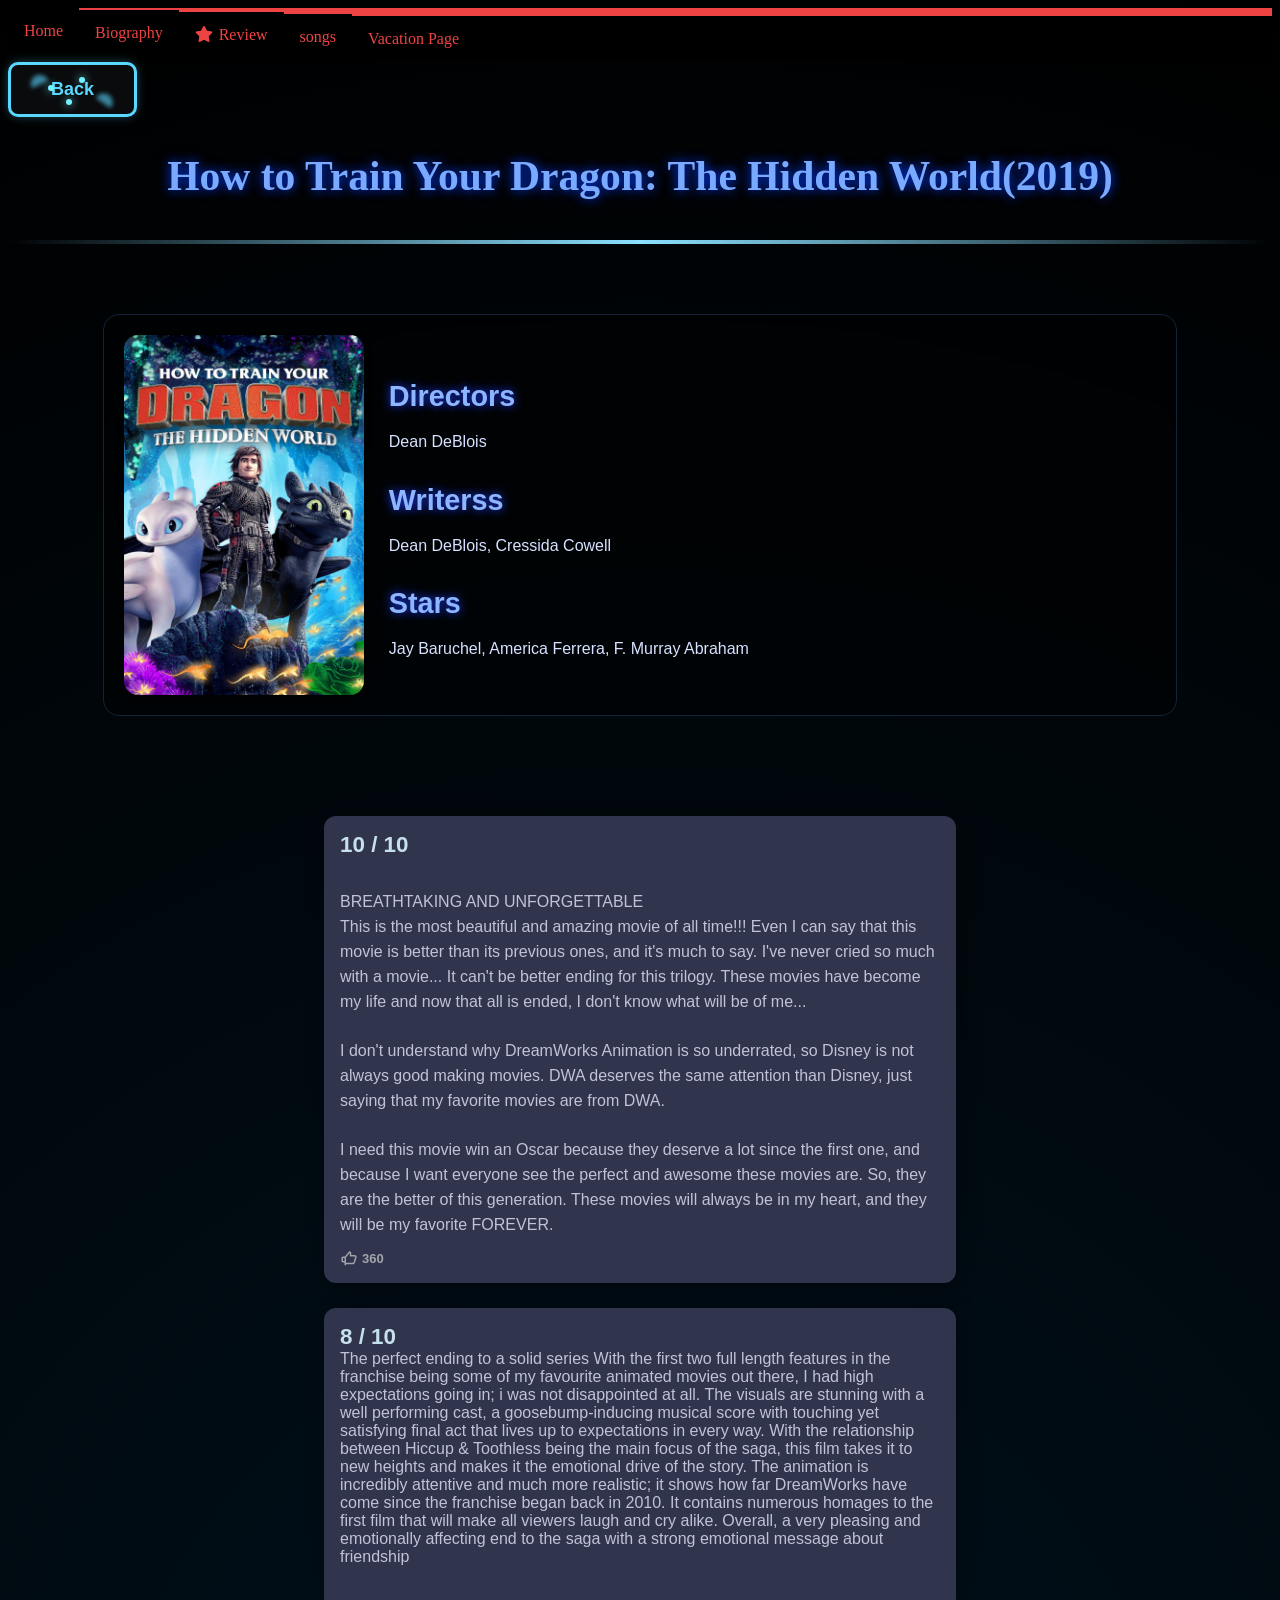
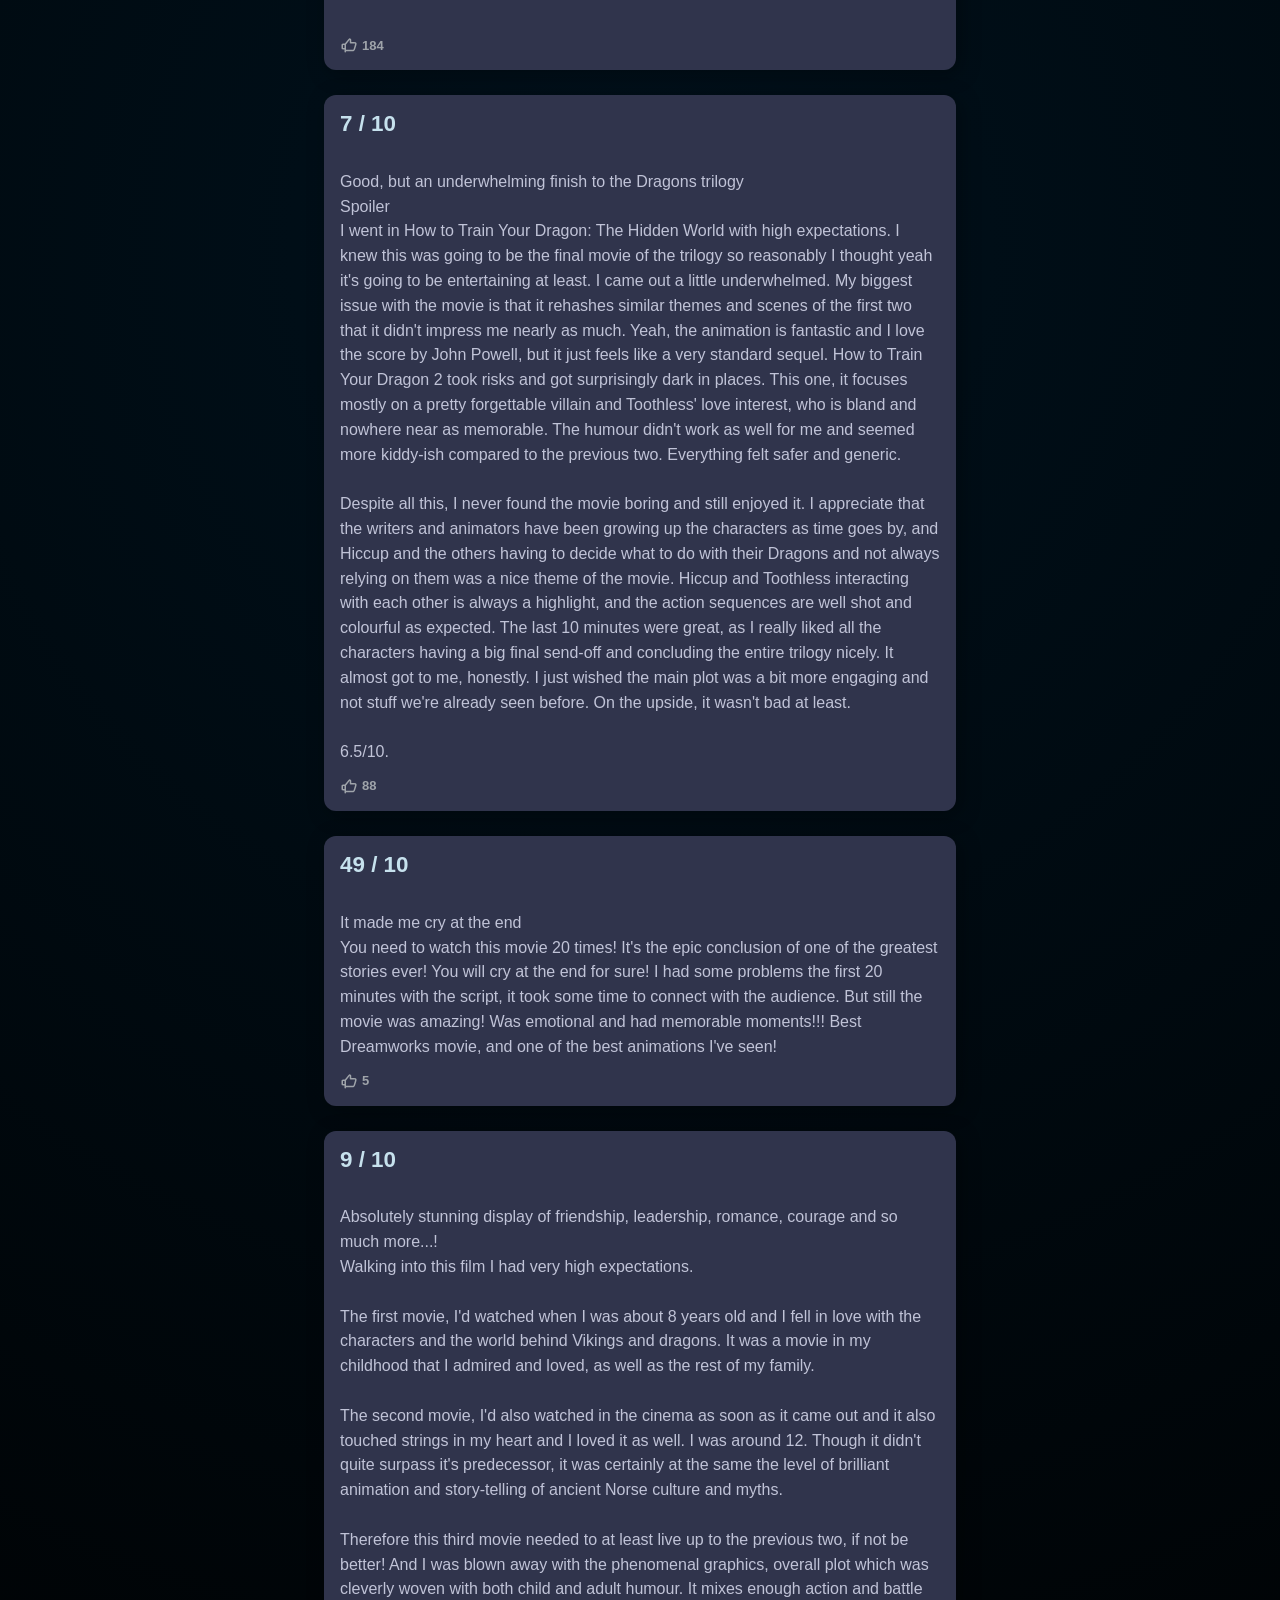
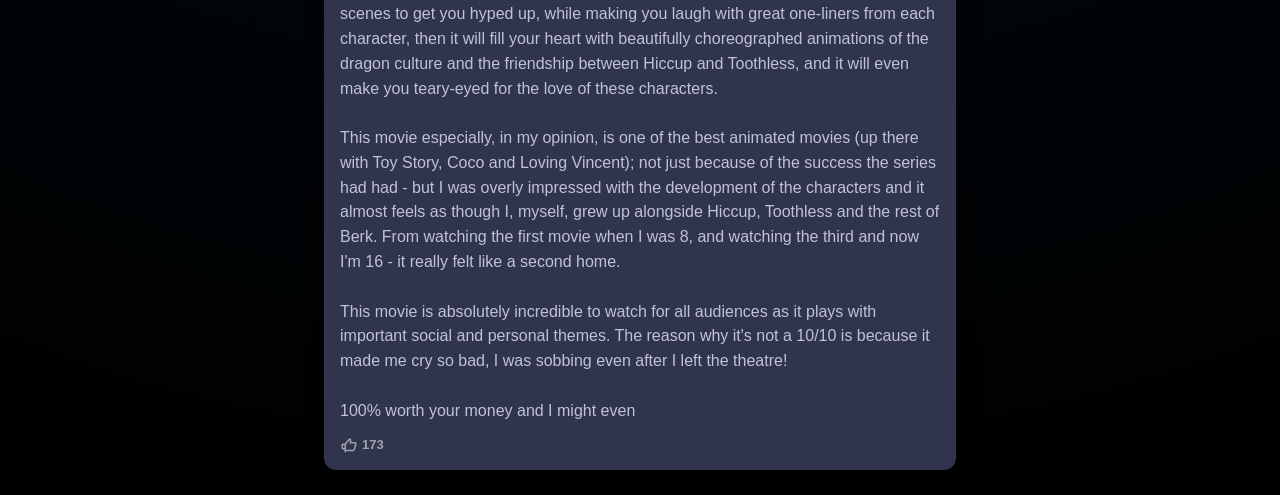
<file: movie3.html>
<html>
<head>
    <title>TOOTHLESS</title>

    <link rel="icon" type="image/png" href="httyd-toothless-tail-512x512.png">
    <link href="movie1style.css" rel="stylesheet" type="text/css">
      <!-- Font Awesome (FREE version, works instantly) -->
    <link rel="stylesheet" href="https://cdnjs.cloudflare.com/ajax/libs/font-awesome/6.5.0/css/all.min.css">
</head>
<body>

<!-- Loading Screen -->
<div class="loading-screen">
    <img src="rr0iu8kv3z331.gif" alt="Loading..." class="loading-gif">
</div>

<!-- Navigation Menu -->
<nav>
    <ul>
        <li><a href="index.html">Home</a></li>
        <hr>
        <li><a href="bigraphy.html"></i> Biography</a></li>
        <hr>
        <li><a href="Review.html"><i class="fa-solid fa-star"></i>Review</a></li>
        <hr>
        <!-- Biography with Dragon Icon -->
        <li><a href="songs.html"></i>songs</a></li>
        <hr>
         <li><a href="Vacationpage.html">Vacation Page</a></li>
    </ul>
</nav>
<!--back bottion-->

<a href="Review.html" class="nightfury-link">
<button class="nightfury-btn">
  Back
  
  <!-- glowing particles -->
  <div class="wing wing-1"></div>
  <div class="wing wing-2"></div>
  <div class="spark spark-1"></div>
  <div class="spark spark-2"></div>
  <div class="spark spark-3"></div>

</button>
</a>
    <h2 class="section-title">How to Train Your Dragon: The Hidden World(2019)</h2>
<!-- random line -->
<div class="spark-divider"></div>
<!-- movie box-->
 <section class="abilities-section">
     <div class="ability-card">
        <img class="ability-img" src="httydmove3.webp" alt="toothless">
        <div class="ability-text">
<h3>Directors</h3>
<p>

Dean DeBlois
</p>
<h3>Writerss</h3>
<p>
Dean DeBlois, Cressida Cowell
</p>
<h3>Stars</h3>
<p>
Jay Baruchel, America Ferrera, F. Murray Abraham
</p>
        </div>
    </div>
</section>
<!-- revew box-->
<div class="review-card">
    <div class="review-score">10 / 10</div>

    <div class="review-body">
BREATHTAKING AND UNFORGETTABLE
This is the most beautiful and amazing movie of all time!!! Even I can say that this movie is better than its previous ones, and it's much to say. I've never cried so much with a movie... It can't be better ending for this trilogy. These movies have become my life and now that all is ended, I don't know what will be of me...

I don't understand why DreamWorks Animation is so underrated, so Disney is not always good making movies. DWA deserves the same attention than Disney, just saying that my favorite movies are from DWA.

I need this movie win an Oscar because they deserve a lot since the first one, and because I want everyone see the perfect and awesome these movies are. So, they are the better of this generation. These movies will always be in my heart, and they will be my favorite FOREVER.
    </div>

    <div class="review-footer">
        <div class="review-helpful">
            <!-- icon --> 
            <svg viewBox="0 0 24 24" fill="none"><path d="M7 11V21M7 11H4.6C4.03995 11 3.75992 11 3.54601 11.109C3.35785 11.2049 3.20487 11.3578 3.10903 11.546C3 11.7599 3 12.0399 3 12.6V15.4C3 15.9601 3 16.2401 3.10903 16.454C3.20487 16.6422 3.35785 16.7951 3.54601 16.891C3.75992 17 4.03995 17 4.6 17H7M7 11L12.2194 4.49425C12.8044 3.73388 14 4.14964 14 5.08243V5.5V9H18.5979C19.6133 9 20.1215 9 20.4688 9.21799C20.7712 9.40973 20.9981 9.70915 21.1067 10.0626C21.2314 10.4643 21.0914 10.9448 20.8113 11.9059L19.5 16.5C19.1884 17.5587 19.0326 18.0881 18.7027 18.4896C18.4106 18.8441 18.0298 19.1097 17.6065 19.2536C17.129 19.4141 16.5819 19.4141 15.4878 19.4141H14H7"
            stroke-width="2" stroke-linecap="round" stroke-linejoin="round"/></svg>
            <span>360</span>
        </div>
    </div>
</div>
<div class="review-card">
    <div class="review-score">8 / 10</div>
The perfect ending to a solid series
With the first two full length features in the franchise being some of my favourite animated movies out there, I had high expectations going in; i was not disappointed at all. The visuals are stunning with a well performing cast, a goosebump-inducing musical score with touching yet satisfying final act that lives up to expectations in every way. With the relationship between Hiccup & Toothless being the main focus of the saga, this film takes it to new heights and makes it the emotional drive of the story. The animation is incredibly attentive and much more realistic; it shows how far DreamWorks have come since the franchise began back in 2010. It contains numerous homages to the first film that will make all viewers laugh and cry alike. Overall, a very pleasing and emotionally affecting end to the saga with a strong emotional message about friendship
    <div class="review-body">

    </div>

    <div class="review-footer">
        <div class="review-helpful">
             <svg viewBox="0 0 24 24" fill="none"><path d="M7 11V21M7 11H4.6C4.03995 11 3.75992 11 3.54601 11.109C3.35785 11.2049 3.20487 11.3578 3.10903 11.546C3 11.7599 3 12.0399 3 12.6V15.4C3 15.9601 3 16.2401 3.10903 16.454C3.20487 16.6422 3.35785 16.7951 3.54601 16.891C3.75992 17 4.03995 17 4.6 17H7M7 11L12.2194 4.49425C12.8044 3.73388 14 4.14964 14 5.08243V5.5V9H18.5979C19.6133 9 20.1215 9 20.4688 9.21799C20.7712 9.40973 20.9981 9.70915 21.1067 10.0626C21.2314 10.4643 21.0914 10.9448 20.8113 11.9059L19.5 16.5C19.1884 17.5587 19.0326 18.0881 18.7027 18.4896C18.4106 18.8441 18.0298 19.1097 17.6065 19.2536C17.129 19.4141 16.5819 19.4141 15.4878 19.4141H14H7"
            stroke-width="2" stroke-linecap="round" stroke-linejoin="round"/></svg>
            <span>184</span>
        </div>
    </div>
</div>
<div class="review-card">
    <div class="review-score">7 / 10</div>

    <div class="review-body">
        Good, but an underwhelming finish to the Dragons trilogy
Spoiler
I went in How to Train Your Dragon: The Hidden World with high expectations. I knew this was going to be the final movie of the trilogy so reasonably I thought yeah it's going to be entertaining at least. I came out a little underwhelmed. My biggest issue with the movie is that it rehashes similar themes and scenes of the first two that it didn't impress me nearly as much. Yeah, the animation is fantastic and I love the score by John Powell, but it just feels like a very standard sequel. How to Train Your Dragon 2 took risks and got surprisingly dark in places. This one, it focuses mostly on a pretty forgettable villain and Toothless' love interest, who is bland and nowhere near as memorable. The humour didn't work as well for me and seemed more kiddy-ish compared to the previous two. Everything felt safer and generic.

Despite all this, I never found the movie boring and still enjoyed it. I appreciate that the writers and animators have been growing up the characters as time goes by, and Hiccup and the others having to decide what to do with their Dragons and not always relying on them was a nice theme of the movie. Hiccup and Toothless interacting with each other is always a highlight, and the action sequences are well shot and colourful as expected. The last 10 minutes were great, as I really liked all the characters having a big final send-off and concluding the entire trilogy nicely. It almost got to me, honestly. I just wished the main plot was a bit more engaging and not stuff we're already seen before. On the upside, it wasn't bad at least.

6.5/10.
    </div>

    <div class="review-footer">
        <div class="review-helpful">
             <svg viewBox="0 0 24 24" fill="none"><path d="M7 11V21M7 11H4.6C4.03995 11 3.75992 11 3.54601 11.109C3.35785 11.2049 3.20487 11.3578 3.10903 11.546C3 11.7599 3 12.0399 3 12.6V15.4C3 15.9601 3 16.2401 3.10903 16.454C3.20487 16.6422 3.35785 16.7951 3.54601 16.891C3.75992 17 4.03995 17 4.6 17H7M7 11L12.2194 4.49425C12.8044 3.73388 14 4.14964 14 5.08243V5.5V9H18.5979C19.6133 9 20.1215 9 20.4688 9.21799C20.7712 9.40973 20.9981 9.70915 21.1067 10.0626C21.2314 10.4643 21.0914 10.9448 20.8113 11.9059L19.5 16.5C19.1884 17.5587 19.0326 18.0881 18.7027 18.4896C18.4106 18.8441 18.0298 19.1097 17.6065 19.2536C17.129 19.4141 16.5819 19.4141 15.4878 19.4141H14H7"
            stroke-width="2" stroke-linecap="round" stroke-linejoin="round"/></svg>
            <span>88</span>
        </div>
    </div>
</div>
<div class="review-card">
    <div class="review-score">49 / 10</div>

    <div class="review-body">
        It made me cry at the end
You need to watch this movie 20 times! It's the epic conclusion of one of the greatest stories ever! You will cry at the end for sure! I had some problems the first 20 minutes with the script, it took some time to connect with the audience. But still the movie was amazing! Was emotional and had memorable moments!!! Best Dreamworks movie, and one of the best animations I've seen!
    </div>

    <div class="review-footer">
        <div class="review-helpful">
             <svg viewBox="0 0 24 24" fill="none"><path d="M7 11V21M7 11H4.6C4.03995 11 3.75992 11 3.54601 11.109C3.35785 11.2049 3.20487 11.3578 3.10903 11.546C3 11.7599 3 12.0399 3 12.6V15.4C3 15.9601 3 16.2401 3.10903 16.454C3.20487 16.6422 3.35785 16.7951 3.54601 16.891C3.75992 17 4.03995 17 4.6 17H7M7 11L12.2194 4.49425C12.8044 3.73388 14 4.14964 14 5.08243V5.5V9H18.5979C19.6133 9 20.1215 9 20.4688 9.21799C20.7712 9.40973 20.9981 9.70915 21.1067 10.0626C21.2314 10.4643 21.0914 10.9448 20.8113 11.9059L19.5 16.5C19.1884 17.5587 19.0326 18.0881 18.7027 18.4896C18.4106 18.8441 18.0298 19.1097 17.6065 19.2536C17.129 19.4141 16.5819 19.4141 15.4878 19.4141H14H7"
            stroke-width="2" stroke-linecap="round" stroke-linejoin="round"/></svg>
            <span>5</span>
        </div>
    </div>
</div>
<div class="review-card">
    <div class="review-score">9 / 10</div>

    <div class="review-body">
        Absolutely stunning display of friendship, leadership, romance, courage and so much more...!
Walking into this film I had very high expectations.

The first movie, I'd watched when I was about 8 years old and I fell in love with the characters and the world behind Vikings and dragons. It was a movie in my childhood that I admired and loved, as well as the rest of my family.

The second movie, I'd also watched in the cinema as soon as it came out and it also touched strings in my heart and I loved it as well. I was around 12. Though it didn't quite surpass it's predecessor, it was certainly at the same the level of brilliant animation and story-telling of ancient Norse culture and myths.

Therefore this third movie needed to at least live up to the previous two, if not be better! And I was blown away with the phenomenal graphics, overall plot which was cleverly woven with both child and adult humour. It mixes enough action and battle scenes to get you hyped up, while making you laugh with great one-liners from each character, then it will fill your heart with beautifully choreographed animations of the dragon culture and the friendship between Hiccup and Toothless, and it will even make you teary-eyed for the love of these characters.

This movie especially, in my opinion, is one of the best animated movies (up there with Toy Story, Coco and Loving Vincent); not just because of the success the series had had - but I was overly impressed with the development of the characters and it almost feels as though I, myself, grew up alongside Hiccup, Toothless and the rest of Berk. From watching the first movie when I was 8, and watching the third and now I'm 16 - it really felt like a second home.

This movie is absolutely incredible to watch for all audiences as it plays with important social and personal themes. The reason why it's not a 10/10 is because it made me cry so bad, I was sobbing even after I left the theatre!

100% worth your money and I might even  
    </div>

    <div class="review-footer">
        <div class="review-helpful">
             <svg viewBox="0 0 24 24" fill="none"><path d="M7 11V21M7 11H4.6C4.03995 11 3.75992 11 3.54601 11.109C3.35785 11.2049 3.20487 11.3578 3.10903 11.546C3 11.7599 3 12.0399 3 12.6V15.4C3 15.9601 3 16.2401 3.10903 16.454C3.20487 16.6422 3.35785 16.7951 3.54601 16.891C3.75992 17 4.03995 17 4.6 17H7M7 11L12.2194 4.49425C12.8044 3.73388 14 4.14964 14 5.08243V5.5V9H18.5979C19.6133 9 20.1215 9 20.4688 9.21799C20.7712 9.40973 20.9981 9.70915 21.1067 10.0626C21.2314 10.4643 21.0914 10.9448 20.8113 11.9059L19.5 16.5C19.1884 17.5587 19.0326 18.0881 18.7027 18.4896C18.4106 18.8441 18.0298 19.1097 17.6065 19.2536C17.129 19.4141 16.5819 19.4141 15.4878 19.4141H14H7"
            stroke-width="2" stroke-linecap="round" stroke-linejoin="round"/></svg>
            <span>173</span>
        </div>
    </div>
</div>
</body>
</html>
</file>
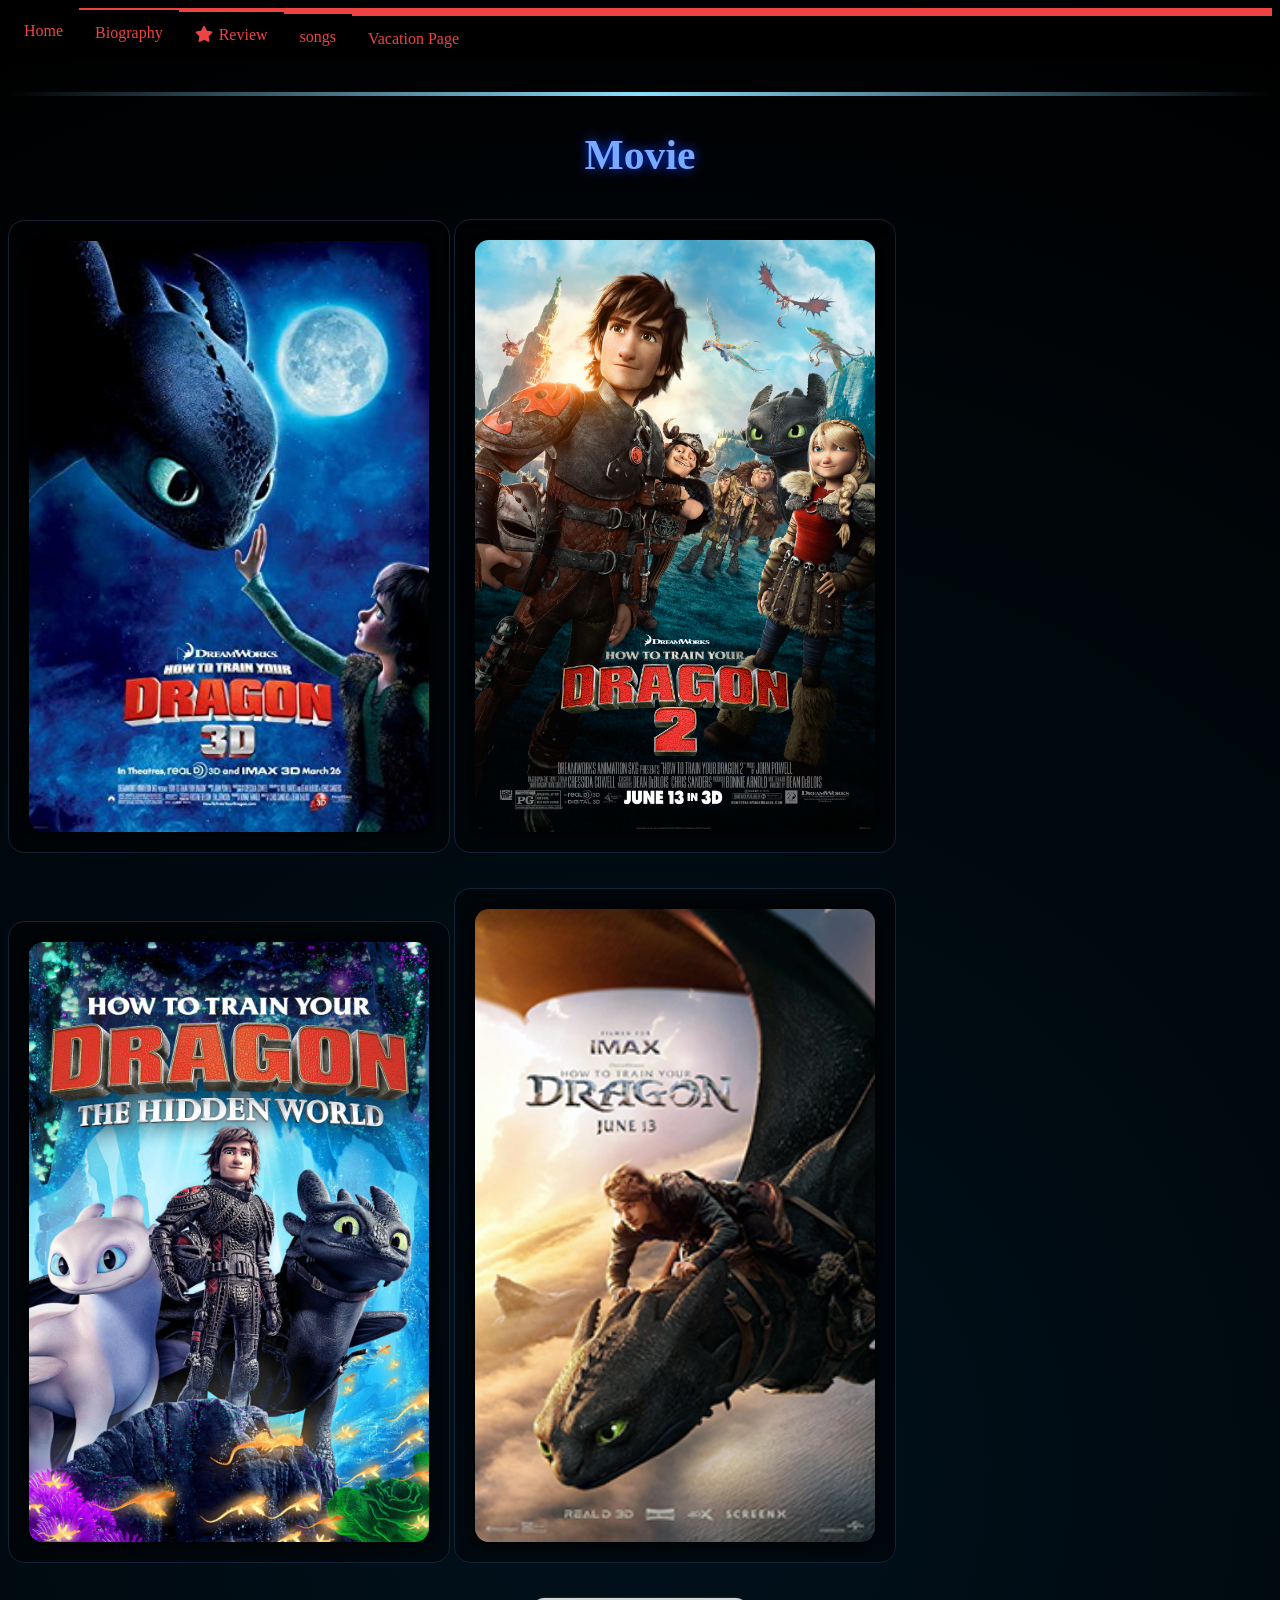
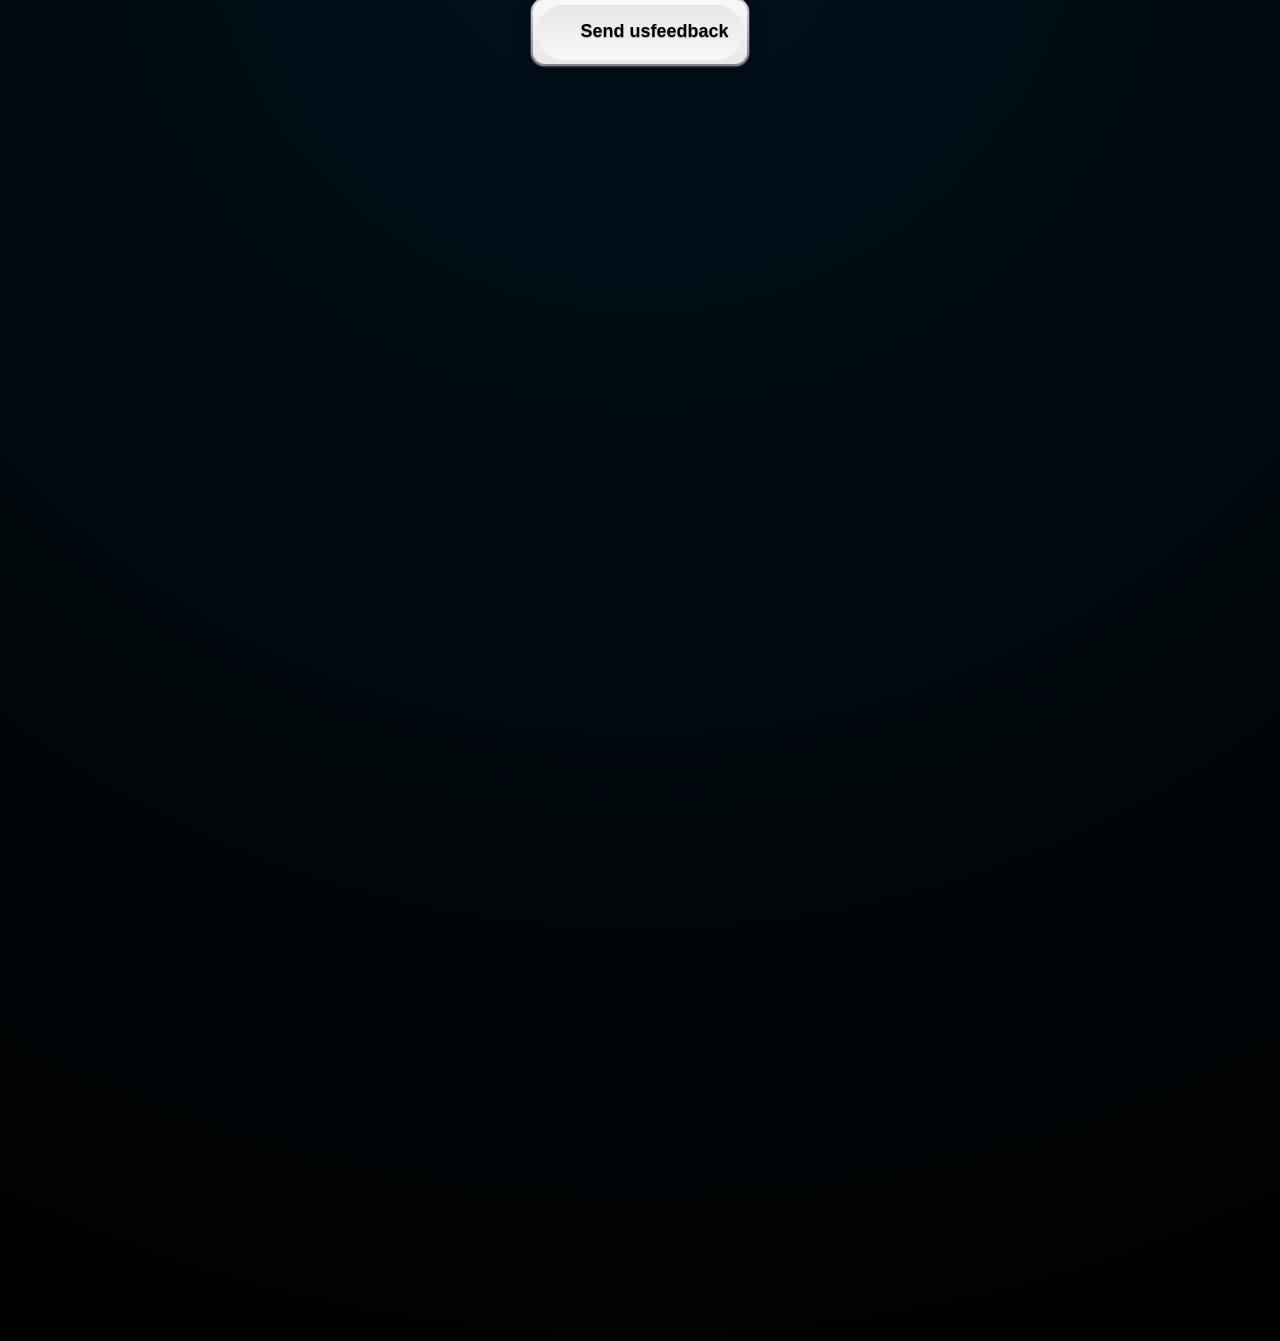
<file: Review.html>
<html>
<head>
    <title>TOOTHLESS</title>

    <link rel="icon" type="image/png" href="httyd-toothless-tail-512x512.png">
    <link href="Reviewstyle.css" rel="stylesheet" type="text/css">
      <!-- Font Awesome (FREE version, works instantly) -->
    <link rel="stylesheet" href="https://cdnjs.cloudflare.com/ajax/libs/font-awesome/6.5.0/css/all.min.css">
</head>
<body>

<!-- Loading Screen -->
<div class="loading-screen">
    <img src="rr0iu8kv3z331.gif" alt="Loading..." class="loading-gif">
</div>

<!-- Navigation Menu -->
<nav>
    <ul>
        <li><a href="index.html">Home</a></li>
        <hr>
        <li><a href="bigraphy.html"></i> Biography</a></li>
        <hr>
        <li><a href="Review.html"><i class="fa-solid fa-star"></i>Review</a></li>
        <hr>
        <!-- Biography with Dragon Icon -->
        <li><a href="songs.html"></i>songs</a></li>
        <hr>
         <li><a href="Vacationpage.html">Vacation Page</a></li>
    </ul>
</nav>
<!-- random line -->
<div class="spark-divider"></div>
<!-- movie box-->

<section class="abilities--section">
    <h2 class="section-title">Movie</h2>
     <div class="ability-card">
        <a href="movie1.html">
        <img class="ability-img" src="httydmove1.jpg" alt="toothless">
        </a>
    </div>
     <div class="ability-card">
        <a href="movie2.html">
        <img class="ability-img" src="httydmove2.jpg" alt="toothless"></a>

    </div>
     <div class="ability-card">
        <a href="movie3.html">
        <img class="ability-img" src="httydmove3.webp" alt="toothless"></a>

    </div>
     <div class="ability-card">
         <a href="move4.html">
        <img class="ability-img" src="httydmove4.jpg" alt="toothless"></a>
        

    </div>
</section>
<!-- send  website revew --> 
<div class="center-column">

    <!-- Centered Button -->
    <a href="https://docs.google.com/forms/d/e/1FAIpQLScCTSMLGn8XZsc9IZYEdeVOMlUV5PCTrjrYBYknkygRqvDO1w/viewform?embedded=true" 
       target="_blank" 
       style="text-decoration:none;">
        <button class="button">
            <div class="outline"></div>

            <div class="state state--default">
                <div class="icon">
                    <!-- Same icon -->
                    <svg width="1em" height="1em" viewBox="0 0 24 24" fill="none">
                        <g style="filter: url(#shadow)">
                            <path d="M14.2199 21.63C13.0399..." fill="currentColor"></path>
                        </g>
                    </svg>
                </div>

                <p>
                    <span style="--i:0">S</span>
                    <span style="--i:1">e</span>
                    <span style="--i:2">n</span>
                    <span style="--i:3">d</span>
                    <span style="--i:4"> </span>
                    <span style="--i:5">u</span>
                    <span style="--i:6">s</span>
                    <span style="--i:7"> </span>
                    <span style="--i:8">f</span>
                    <span style="--i:9">e</span>
                    <span style="--i:10">e</span>
                    <span style="--i:11">d</span>
                    <span style="--i:12">b</span>
                    <span style="--i:13">a</span>
                    <span style="--i:14">c</span>
                    <span style="--i:15">k</span>
                </p>
            </div>

            <div class="state state--sent">
                <div class="icon">
                    <svg xmlns="http://www.w3.org/2000/svg" fill="none" viewBox="0 0 24 24">
                        <g style="filter: url(#shadow)">
                            <path fill="currentColor" d="M12 22.75..."></path>
                        </g>
                    </svg>
                </div>
                <p>
                    <span style="--i:0">S</span>
                    <span style="--i:1">e</span>
                    <span style="--i:2">n</span>
                    <span style="--i:3">t</span>
                </p>
            </div>
        </button>
    </a>

    <!-- Centered Google Form -->
    <iframe 
      src="https://docs.google.com/forms/d/e/1FAIpQLScCTSMLGn8XZsc9IZYEdeVOMlUV5PCTrjrYBYknkygRqvDO1w/viewform?embedded=true" 
      width="640" 
      height="1237" 
      frameborder="0" 
      marginheight="0" 
      marginwidth="0">
    </iframe>

</div>
</file>
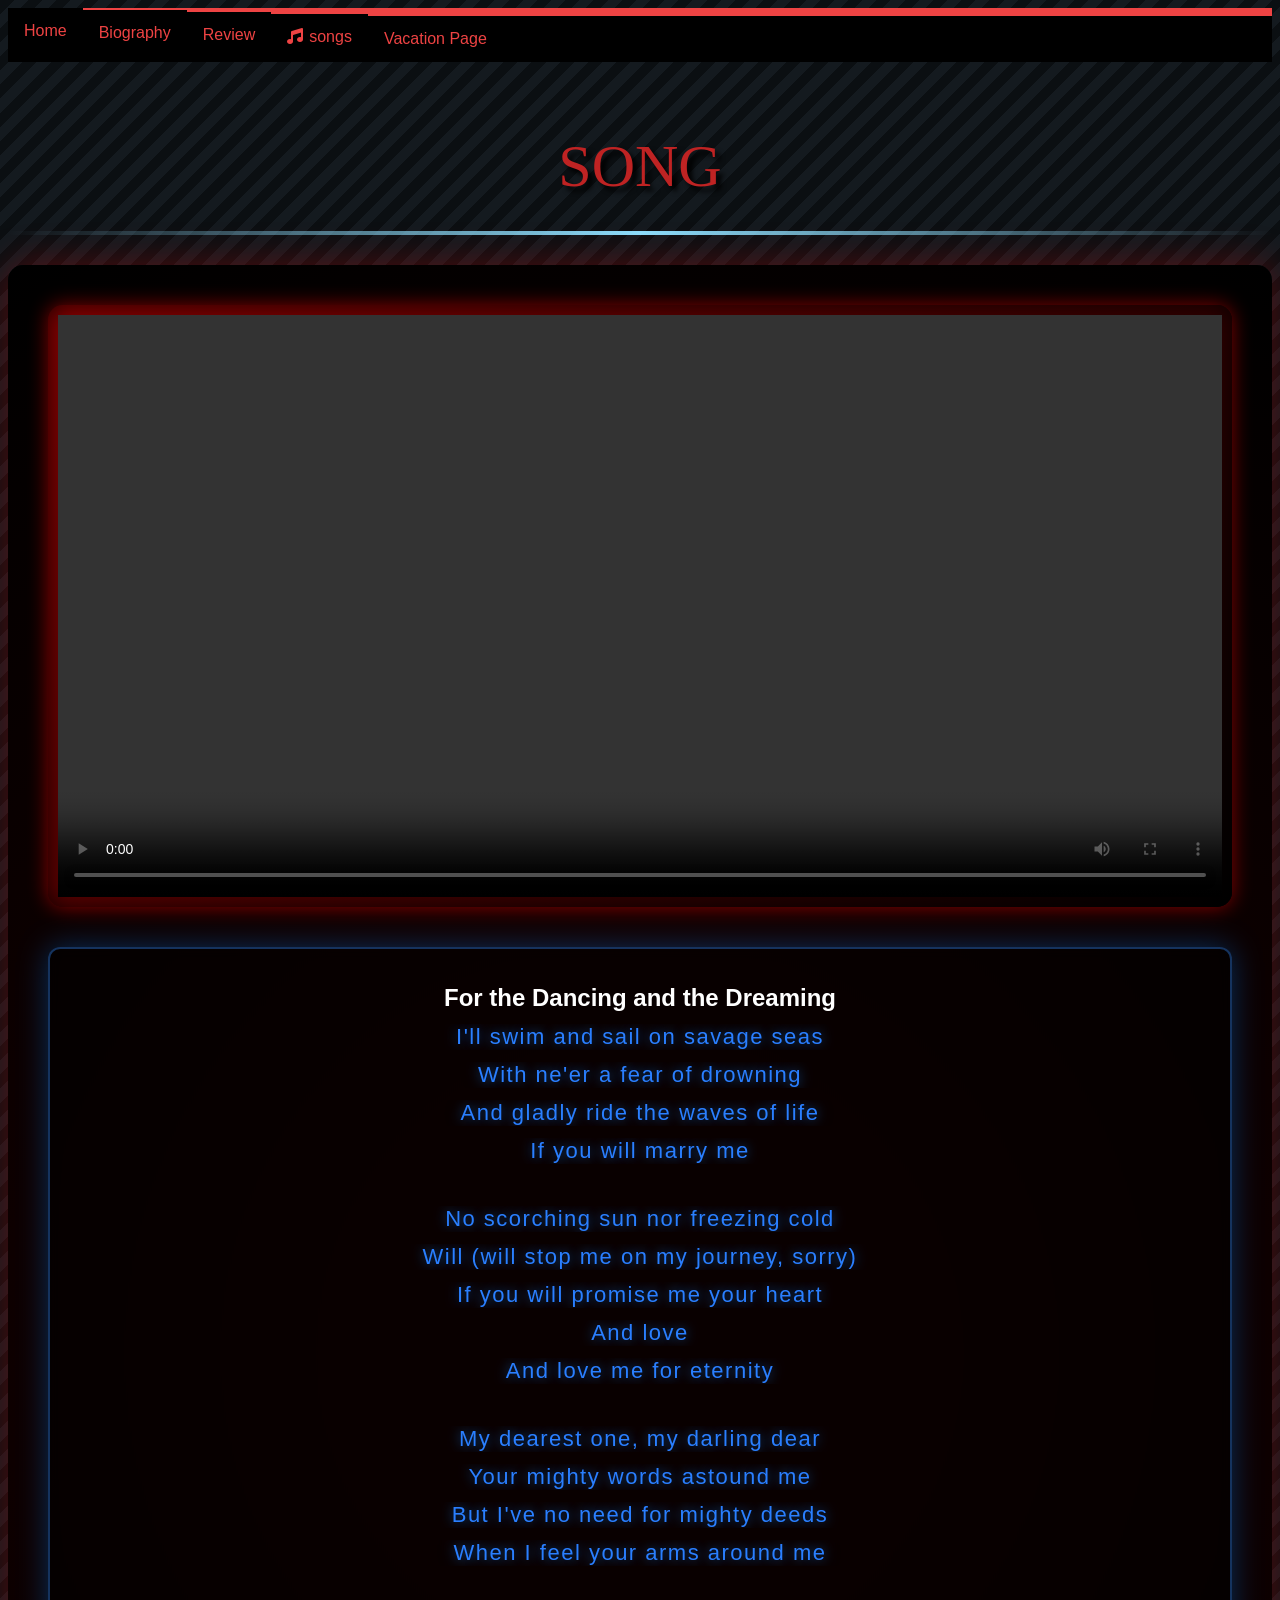
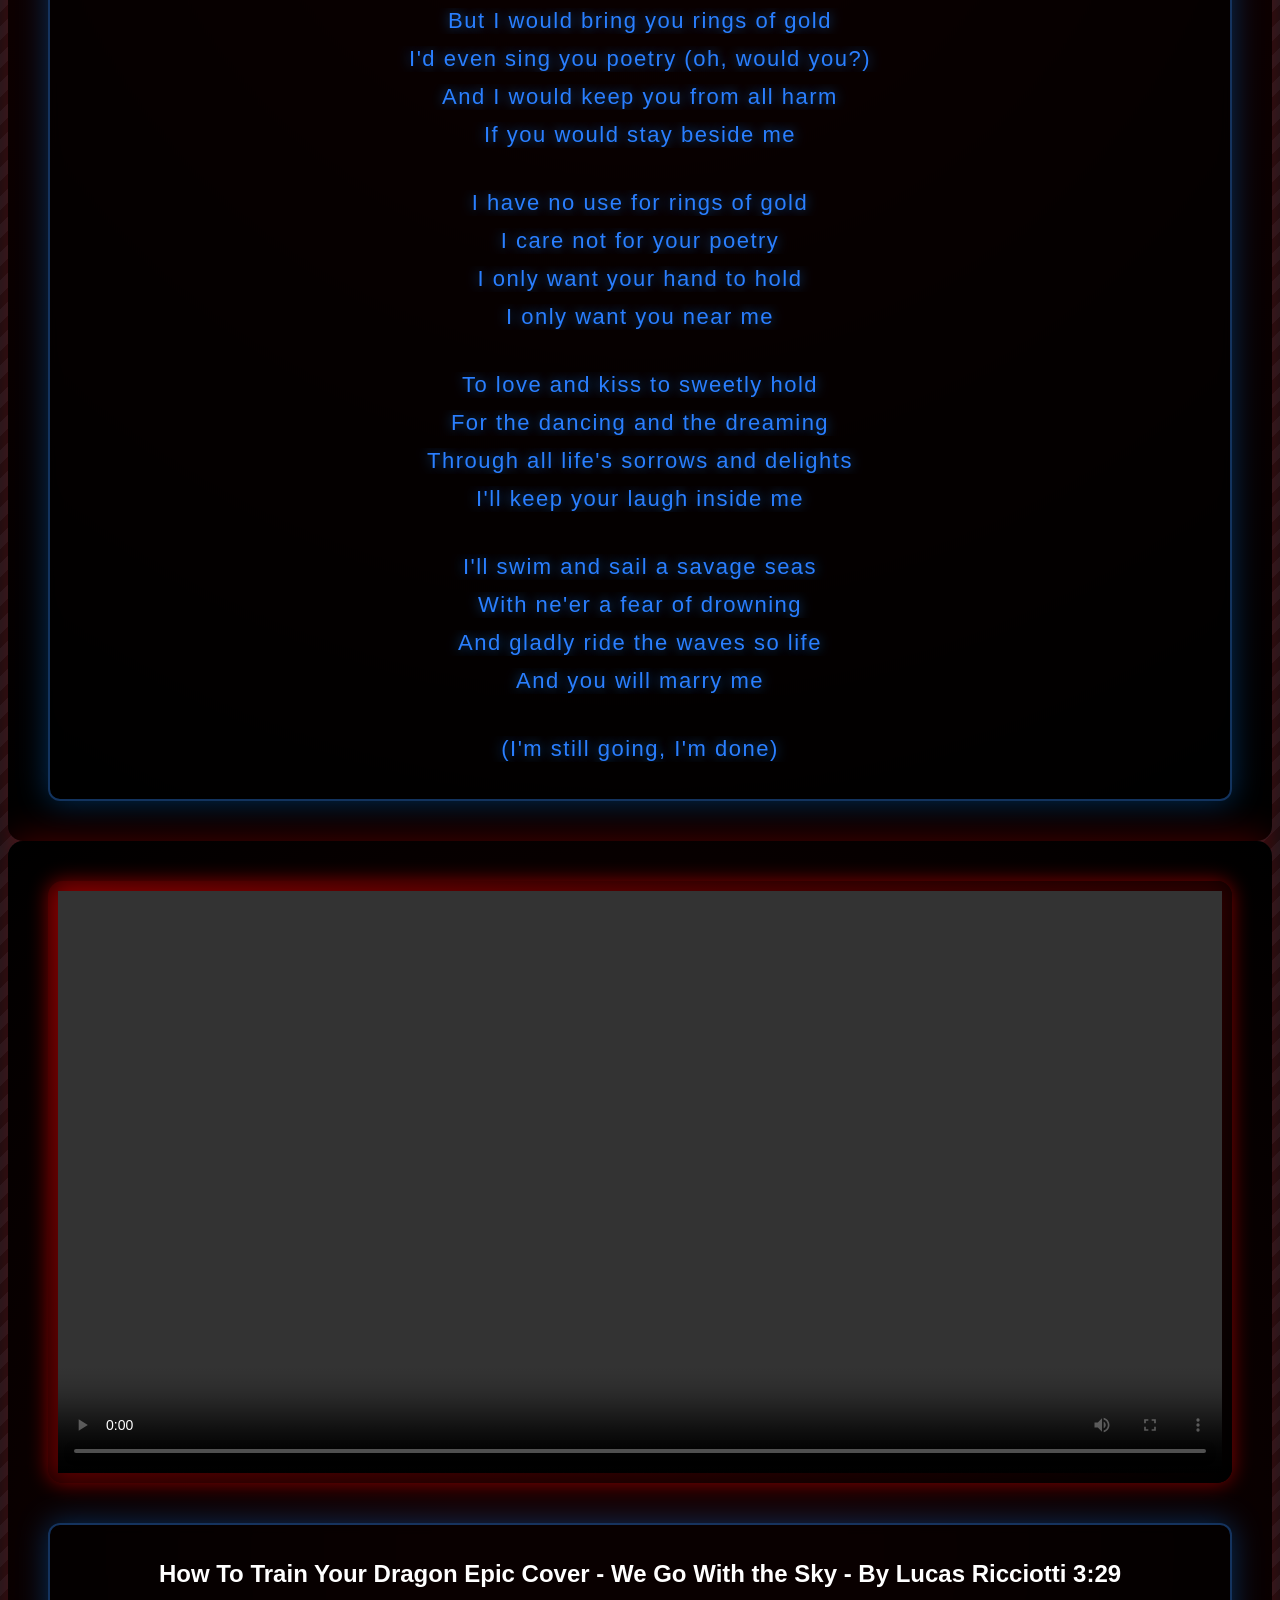
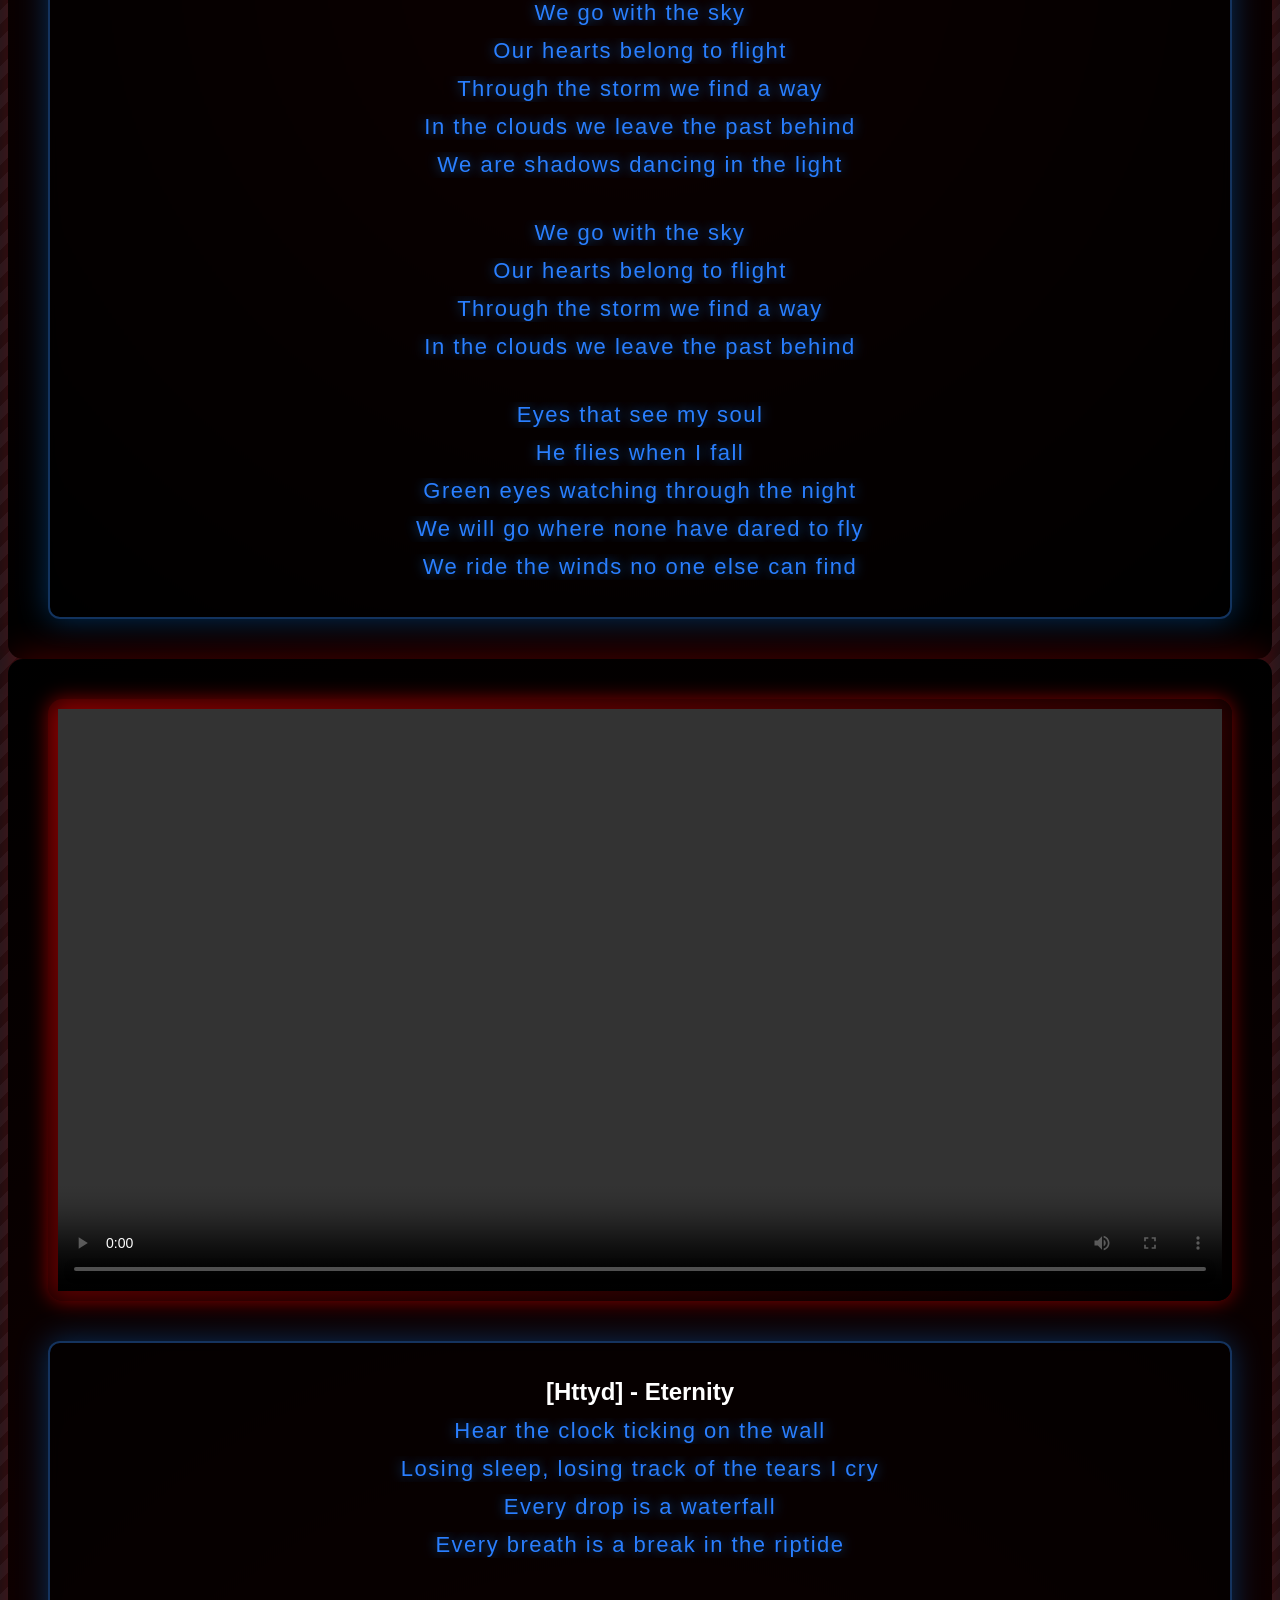
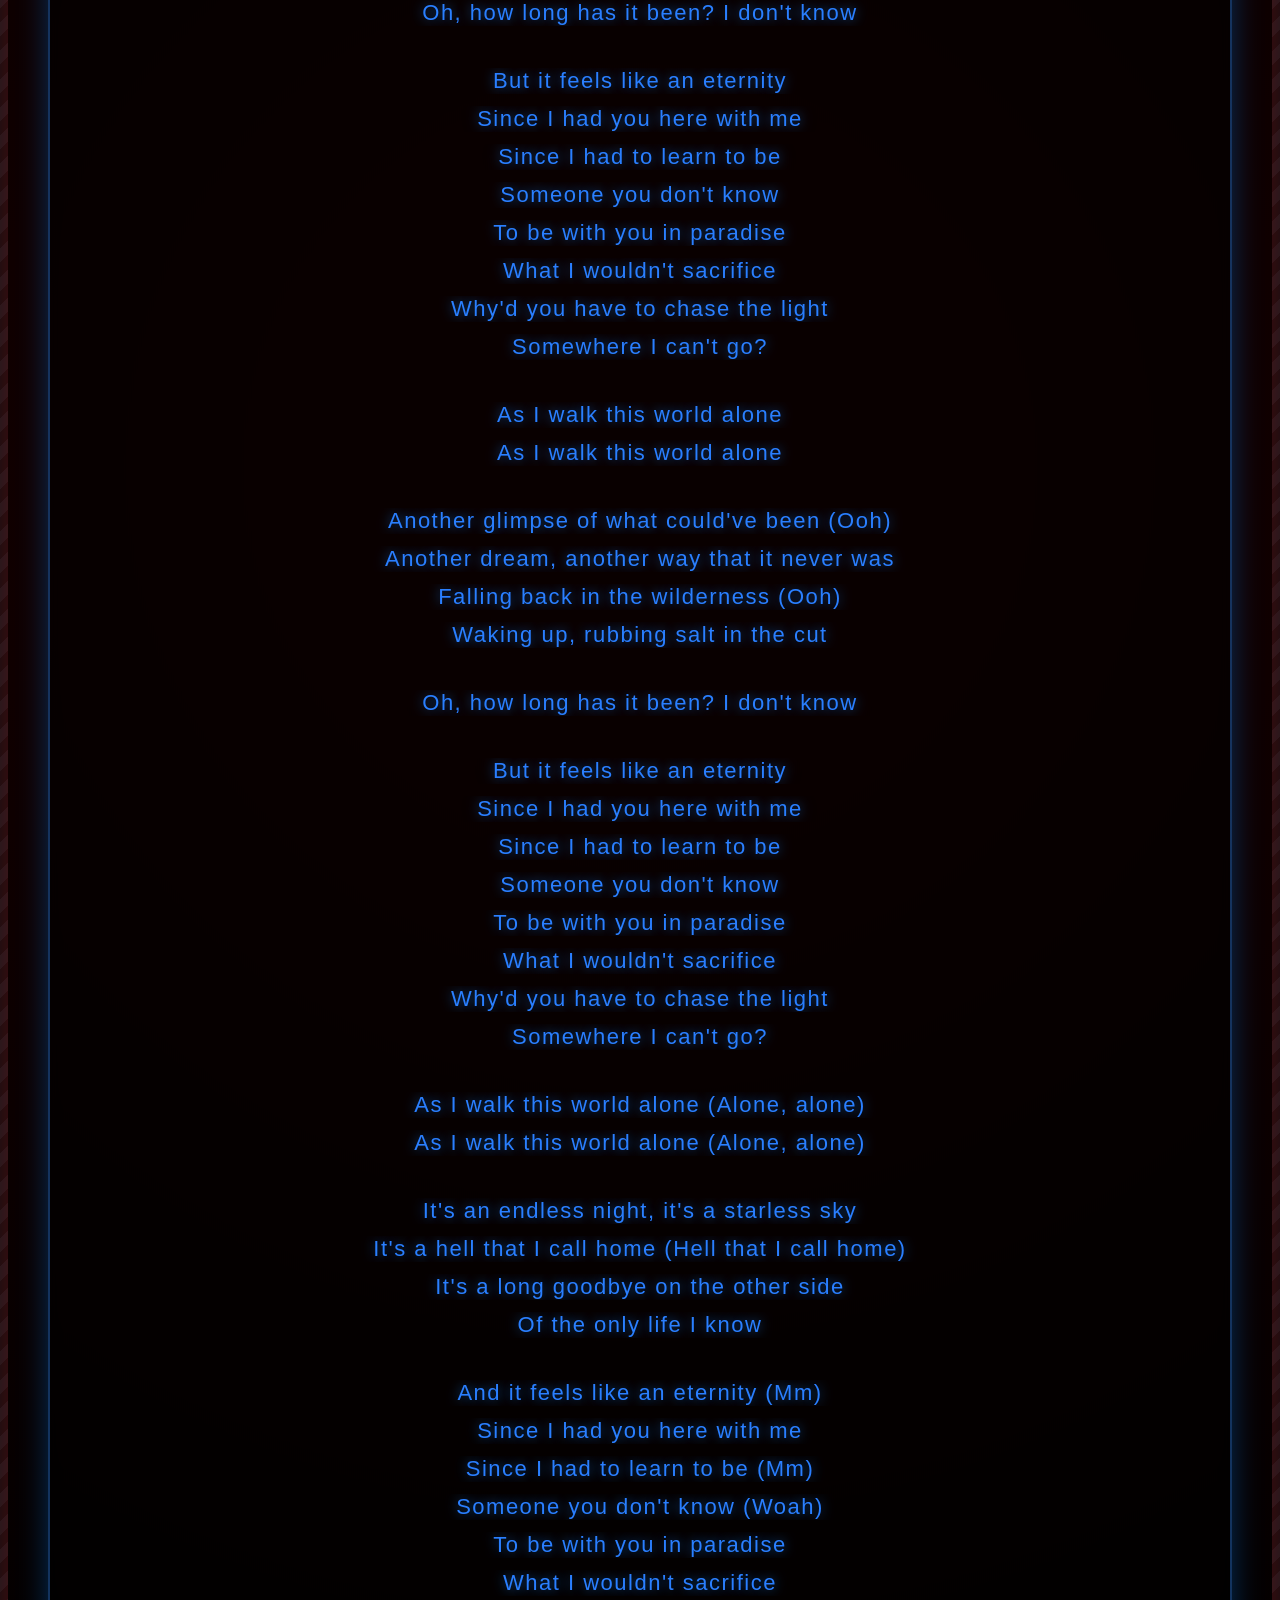
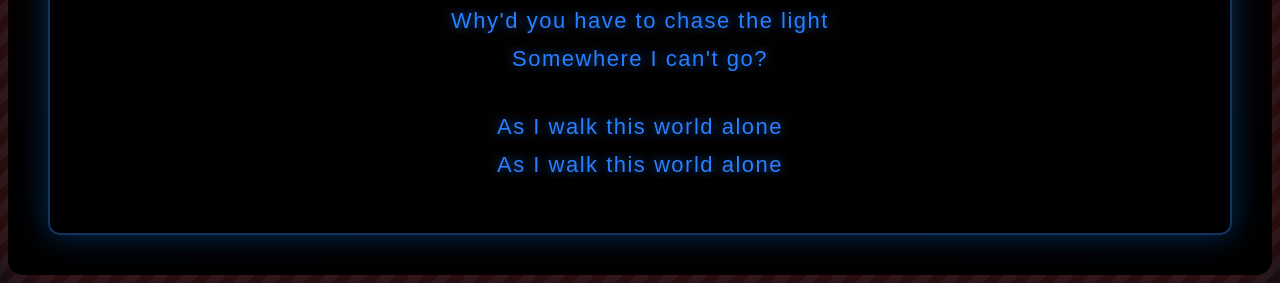
<file: songs.html>
<html>
<head>
    <title>TOOTHLESS</title>

    <link rel="icon" type="image/png" href="httyd-toothless-tail-512x512.png">
    <link href="songsstyle.css" rel="stylesheet" type="text/css">
      <!-- Font Awesome (FREE version, works instantly) -->
    <link rel="stylesheet" href="https://cdnjs.cloudflare.com/ajax/libs/font-awesome/6.5.0/css/all.min.css">
</head>
<body>

<!-- Loading Screen -->
<div class="loading-screen">
    <img src="rr0iu8kv3z331.gif" alt="Loading..." class="loading-gif">
</div>

<!-- Navigation Menu -->
<nav>
    <ul>
        <li><a href="index.html">Home</a></li><hr>

        <li><a href="bigraphy.html"></i> Biography</a></li>
        <hr>
        <li><a href="Review.html">Review</a></li>
        <hr>
        <!-- Biography with Dragon Icon -->
        <li><a href="songs.html"><i class="fa-solid fa-music"></i>songs</a></li>
        <hr>
        <li><a href="Vacationpage.html">Vacation Page</a></li>
    </ul>
</nav>
<!-- background -->
<div class="animated-bg"></div>
<!-- titloe -->
<div class="title">SONG</div> 
<!-- random line -->
<div class="spark-divider"></div>


<!-- Song List Section -->

<div class="combat-section">
    <div class="toothless-frame">
        <video class="GameAnby" controls loop playsinline preload="metadata" width="100%"> 
            <source src="For the Dancing and the Dreaming with Lyrics.mp4" type="video/mp4">
        </video>
    </div>
    <center>
    <div class="section">
    <div class="lyrics-box">
        <h2>For the Dancing and the Dreaming</h2>
    <p class="lyric-line">I'll swim and sail on savage seas</p>
    <p class="lyric-line">With ne'er a fear of drowning</p>
    <p class="lyric-line">And gladly ride the waves of life</p>
    <p class="lyric-line">If you will marry me</p><br>

    <p class="lyric-line">No scorching sun nor freezing cold</p>
    <p class="lyric-line">Will (will stop me on my journey, sorry)</p>
    <p class="lyric-line">If you will promise me your heart</p>
    <p class="lyric-line">And love</p>
    <p class="lyric-line">And love me for eternity</p><br>

    <p class="lyric-line">My dearest one, my darling dear</p>
    <p class="lyric-line">Your mighty words astound me</p>
    <p class="lyric-line">But I've no need for mighty deeds</p>
    <p class="lyric-line">When I feel your arms around me</p><br>

    <p class="lyric-line">But I would bring you rings of gold</p>
    <p class="lyric-line">I'd even sing you poetry (oh, would you?)</p>
    <p class="lyric-line">And I would keep you from all harm</p>
    <p class="lyric-line">If you would stay beside me</p><br>

    <p class="lyric-line">I have no use for rings of gold</p>
    <p class="lyric-line">I care not for your poetry</p>
    <p class="lyric-line">I only want your hand to hold</p>
    <p class="lyric-line">I only want you near me</p><br>

    <p class="lyric-line">To love and kiss to sweetly hold</p>
    <p class="lyric-line">For the dancing and the dreaming</p>
    <p class="lyric-line">Through all life's sorrows and delights</p>
    <p class="lyric-line">I'll keep your laugh inside me</p><br>

    <p class="lyric-line">I'll swim and sail a savage seas</p>
    <p class="lyric-line">With ne'er a fear of drowning</p>
    <p class="lyric-line">And gladly ride the waves so life</p>
    <p class="lyric-line">And you will marry me</p><br>

    <p class="lyric-line">(I'm still going, I'm done)</p>
</div>
</div>
</center>
</div>

<!--song 2-->

<div class="combat-section">
    <div class="toothless-frame">
        <video class="GameAnby" controls loop playsinline preload="metadata" width="100%"> 
            <source src="How To Train Your Dragon Epic Cover - We Go With the Sky - By Lucas Ricciotti.mp4" type="video/mp4">
        </video>
    </div>
<center>
    <div class="section">
        <div class="lyrics-box">
            
<h2>How To Train Your Dragon Epic Cover - We Go With the Sky - By Lucas Ricciotti 3:29</h2>
 <p class="lyric-line">We go with the sky</p>
            <p class="lyric-line">Our hearts belong to flight</p>
            <p class="lyric-line">Through the storm we find a way</p>
            <p class="lyric-line">In the clouds we leave the past behind</p>
            <p class="lyric-line">We are shadows dancing in the light</p><br>

            <p class="lyric-line">We go with the sky</p>
            <p class="lyric-line">Our hearts belong to flight</p>
            <p class="lyric-line">Through the storm we find a way</p>
            <p class="lyric-line">In the clouds we leave the past behind</p><br>

            <p class="lyric-line">Eyes that see my soul</p>
            <p class="lyric-line">He flies when I fall</p>
            <p class="lyric-line">Green eyes watching through the night</p>
            <p class="lyric-line">We will go where none have dared to fly</p>
            <p class="lyric-line">We ride the winds no one else can find</p>

        </div>
    </div>
    </center>
</div>
<!--song 3-->
<div class="combat-section">
    <div class="toothless-frame">
        <video class="GameAnby" controls loop playsinline preload="metadata" width="100%"> 
            <source src="[Httyd] - Eternity.mp4" type="video/mp4">
        </video>
    </div>
<center>
    <div class="section">
        <div class="lyrics-box">
    <H2>
[Httyd] - Eternity</H2>
<p class="lyric-line">Hear the clock ticking on the wall</p>
<p class="lyric-line">Losing sleep, losing track of the tears I cry</p>
<p class="lyric-line">Every drop is a waterfall</p>
<p class="lyric-line">Every breath is a break in the riptide</p><br>

<p class="lyric-line">Oh, how long has it been? I don't know</p><br>

<p class="lyric-line">But it feels like an eternity</p>
<p class="lyric-line">Since I had you here with me</p>
<p class="lyric-line">Since I had to learn to be</p>
<p class="lyric-line">Someone you don't know</p>
<p class="lyric-line">To be with you in paradise</p>
<p class="lyric-line">What I wouldn't sacrifice</p>
<p class="lyric-line">Why'd you have to chase the light</p>
<p class="lyric-line">Somewhere I can't go?</p><br>

<p class="lyric-line">As I walk this world alone</p>
<p class="lyric-line">As I walk this world alone</p><br>

<p class="lyric-line">Another glimpse of what could've been (Ooh)</p>
<p class="lyric-line">Another dream, another way that it never was</p>
<p class="lyric-line">Falling back in the wilderness (Ooh)</p>
<p class="lyric-line">Waking up, rubbing salt in the cut</p><br>

<p class="lyric-line">Oh, how long has it been? I don't know</p><br>

<p class="lyric-line">But it feels like an eternity</p>
<p class="lyric-line">Since I had you here with me</p>
<p class="lyric-line">Since I had to learn to be</p>
<p class="lyric-line">Someone you don't know</p>
<p class="lyric-line">To be with you in paradise</p>
<p class="lyric-line">What I wouldn't sacrifice</p>
<p class="lyric-line">Why'd you have to chase the light</p>
<p class="lyric-line">Somewhere I can't go?</p><br>

<p class="lyric-line">As I walk this world alone (Alone, alone)</p>
<p class="lyric-line">As I walk this world alone (Alone, alone)</p><br>

<p class="lyric-line">It's an endless night, it's a starless sky</p>
<p class="lyric-line">It's a hell that I call home (Hell that I call home)</p>
<p class="lyric-line">It's a long goodbye on the other side</p>
<p class="lyric-line">Of the only life I know</p><br>

<p class="lyric-line">And it feels like an eternity (Mm)</p>
<p class="lyric-line">Since I had you here with me</p>
<p class="lyric-line">Since I had to learn to be (Mm)</p>
<p class="lyric-line">Someone you don't know (Woah)</p>
<p class="lyric-line">To be with you in paradise</p>
<p class="lyric-line">What I wouldn't sacrifice</p>
<p class="lyric-line">Why'd you have to chase the light</p>
<p class="lyric-line">Somewhere I can't go?</p><br>

<p class="lyric-line">As I walk this world alone</p>
<p class="lyric-line">As I walk this world alone</p><br>

        </div>
    </div>
    </center>
</div>
</file>
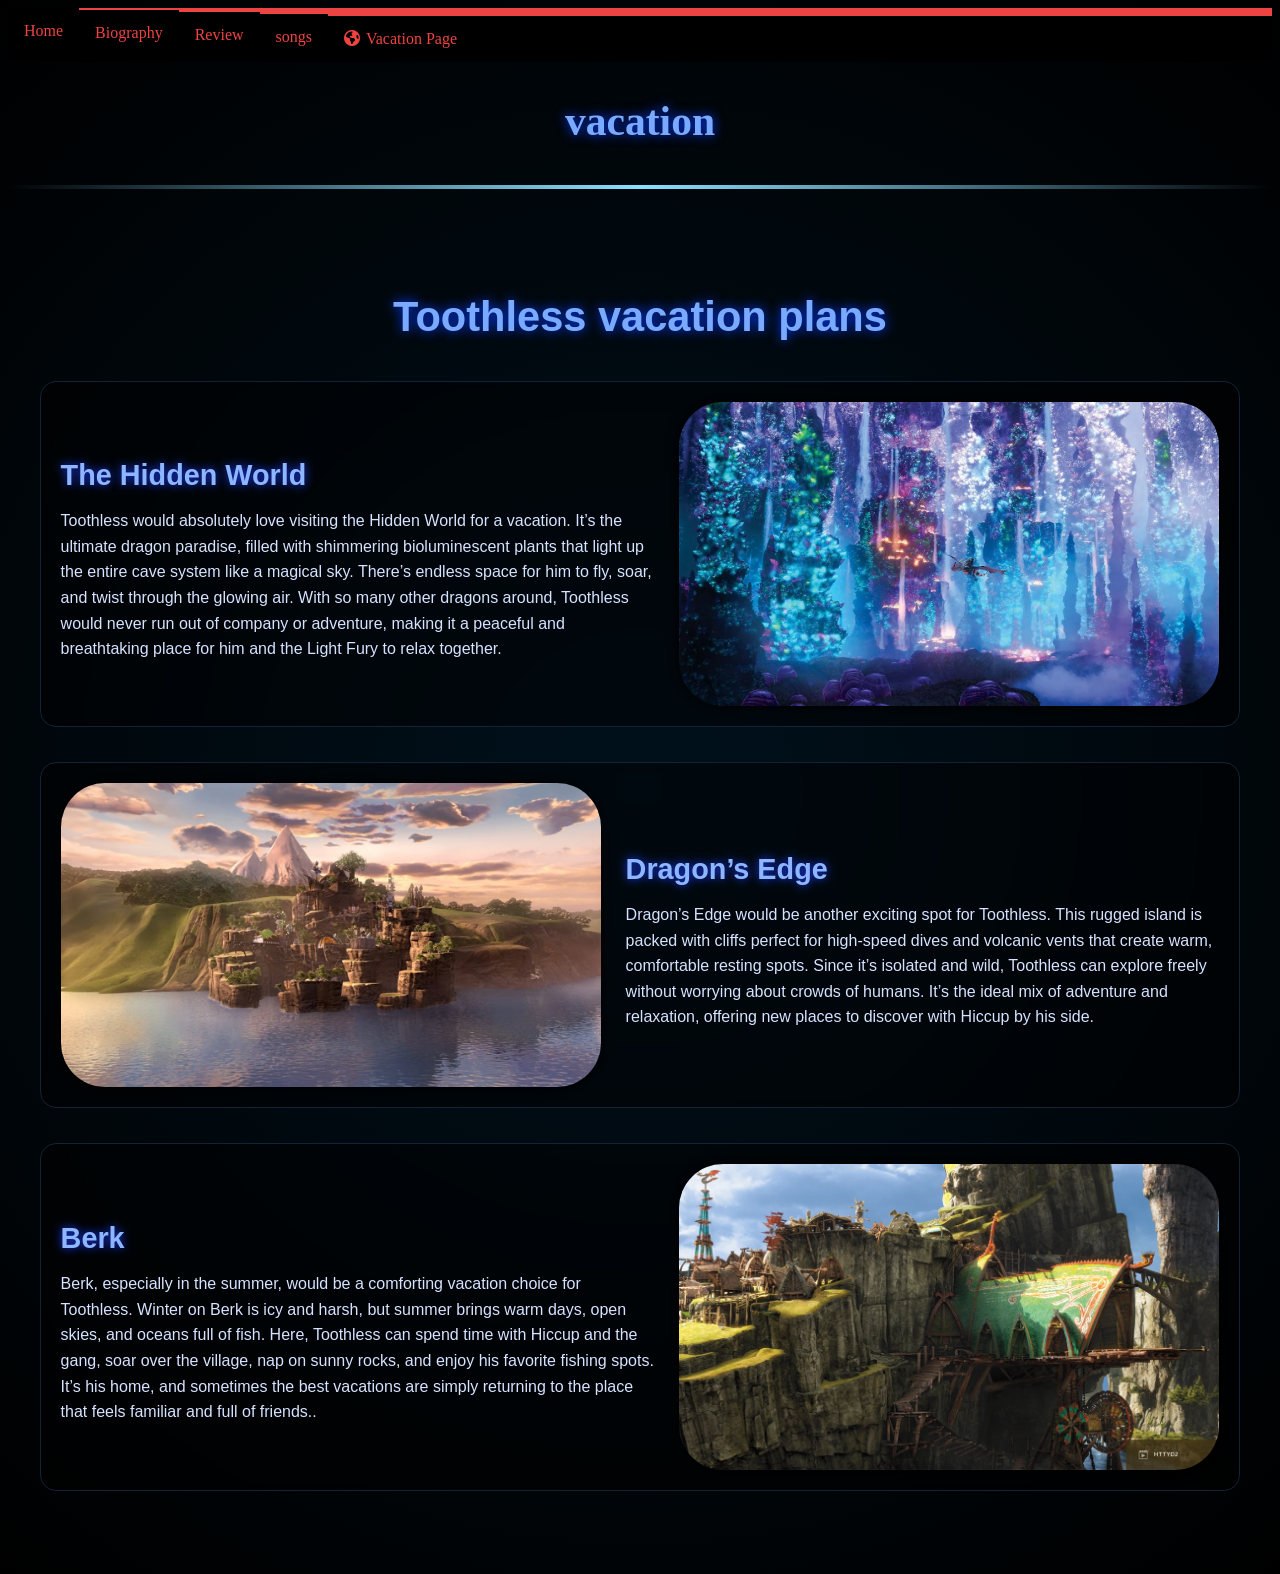
<file: Vacationpage.html>
<html> 
    <html>
<head>
    <title>TOOTHLESS</title>

    <link rel="icon" type="image/png" href="httyd-toothless-tail-512x512.png">
    <link href="Vacationpagestyling.css" rel="stylesheet" type="text/css">
      <!-- Font Awesome (FREE version, works instantly) -->
    <link rel="stylesheet" href="https://cdnjs.cloudflare.com/ajax/libs/font-awesome/6.5.0/css/all.min.css">
</head>
<body>

<!-- Loading Screen -->
<div class="loading-screen">
    <img src="rr0iu8kv3z331.gif" alt="Loading..." class="loading-gif">
</div>

<!-- Navigation Menu -->
<nav>
    <ul>
        <li><a href="index.html">Home</a></li>
        <hr>
        <li><a href="bigraphy.html"></i> Biography</a></li>
        <hr>
        <li><a href="Review.html"></i>Review</a></li>
        <hr>
        <!-- Biography with Dragon Icon -->
        <li><a href="songs.html"></i>songs</a></li>
        <hr>
        <li><a href="Vacationpage.html"><i class="fa-solid fa-earth-americas"></i>Vacation Page</a></li>
    </ul>
</nav>
<!-- random line -->
 <div class ="title">
    <h2 class="title">vacation</h2>
 </div>
<div class="spark-divider"></div>
<!-- movie box-->


    <section class="abilities-section">
    <h2 class="section-title">Toothless vacation plans</h2>

    <div class="ability-card">
        <img class="ability-img" src="how_to_train_your_dragon_still.webp">
        <div class="ability-text">
            <h3>The Hidden World</h3>
            <p>Toothless would absolutely love visiting the Hidden World for a vacation. It’s the ultimate dragon paradise, filled with shimmering bioluminescent plants that light up the entire cave system like a magical sky. There’s endless space for him to fly, soar, and twist through the glowing air. With so many other dragons around, Toothless would never run out of company or adventure, making it a peaceful and breathtaking place for him and the Light Fury to relax together.</p>
        </div>
    </div>

    <div class="ability-card">
        <img class="ability-img" src="RttE_Opening.webp">
        <div class="ability-text">
            <h3>Dragon’s Edge</h3>
            <p>Dragon’s Edge would be another exciting spot for Toothless. This rugged island is packed with cliffs perfect for high-speed dives and volcanic vents that create warm, comfortable resting spots. Since it’s isolated and wild, Toothless can explore freely without worrying about crowds of humans. It’s the ideal mix of adventure and relaxation, offering new places to discover with Hiccup by his side.</p>
        </div>
    </div>

    <div class="ability-card">
        <img class="ability-img" src="Isle-of-berk-gallery-1.webp">
        <div class="ability-text">
            <h3>Berk</h3>
            <p>Berk, especially in the summer, would be a comforting vacation choice for Toothless. Winter on Berk is icy and harsh, but summer brings warm days, open skies, and oceans full of fish. Here, Toothless can spend time with Hiccup and the gang, soar over the village, nap on sunny rocks, and enjoy his favorite fishing spots. It’s his home, and sometimes the best vacations are simply returning to the place that feels familiar and full of friends..</p>
        </div>
    </div>
</file>
<file: style1.css>
/* LOADING SCREEN */
.loading-screen {
  position: fixed;
  top: 0;
  left: 0;
  width: 100vw;
  height: 100vh;
  background-color: #000;
  display: flex;
  align-items: center;
  justify-content: center;
  z-index: 9999;

  /* Fade out automatically */
  animation: fadeOut 2s ease 3s forwards; /* 3s wait, 2s fade */
}

.loading-gif {
  width: 200px;
  height: auto;
}

/* Keyframes for fading out */
@keyframes fadeOut {
  from { opacity: 1; }
  to { opacity: 0; visibility: hidden; }
}
                                       
.main-content {
  text-align: center;
  margin-top: 200px;
  font-family: Arial, sans-serif;
  color: white;
  background-color: #111;
  min-height: 100vh;
}
                             /* END OF LOADING SCREEN */
                      /*background */         
          
          body {
  background-image: url("toothlesss\ the\ homepage\ wall\ paper.jpg");
  background-repeat: no-repeat;
  background-size: cover;
}
                           /* navagation bar */
body {
  margin: 0;
  padding: 0;
}
hr {
  border: 1px solid rgb(238, 67, 67);
  margin-top: 0;
  margin-bottom: 0;
}
h2, p {
  margin: 10px;
}

ul {
  list-style-type: none;
  margin: 0;
  padding: 0;
  overflow: hidden;
  background-color: #000000;
}

ul li {
  float: left;
}

ul li a {
  display: block;
  color: rgb(238, 67, 67);
  text-align: center;
  padding: 14px 16px;
  text-decoration: none;
}

ul li a:hover {
  background-color: #eb7979;
}

li a:hover {
  background-color: #c92c2c;
  color: rgb(0, 0, 0);
}

                                /* end of navagation bar */

                               /* coconut font */
  .title {
    font-family: "Lucida Handwriting", cursive;
    font-size: 60px;
    color: rgb(191, 35, 35);
    text-align: center;
    text-shadow: 5px 5px 5px #000000;
    margin-top: 70px; /* optional spacing */
    border: #000 10px solid;
  }
  /* end of title font */
.coconut {
  background-color: white;      
  color: red;                  
  width: 600px;                
  border: 15px solid black;    
  padding: 60px;              
  margin: 40px 0 40px 40px;  
  box-sizing: border-box;
  font-family: "Lucida Handwriting", cursive;
  font-size: 30px;
  text-align: left;              /* Align text to the left */
}
@keyframes dragonFire { 
  0% { background-color: #ffffff; }
  50% { background-color: #ffcccc; }
  100% { background-color: #ffffff; }
}

@keyframes floaty {
  0%, 100% { transform: translateY(0); }
  50% { transform: translateY(-10px); }
}

.coconut {
  animation: 
    dragonFire 3s infinite,
    floaty 3s ease-in-out infinite;
}
                                /* end of coconut box */
</file>
<file: movie2style.css>
/* -------------------------------------------------------
   LOADING SCREEN
------------------------------------------------------- */
.loading-screen {
    position: fixed;
    top: 0;
    left: 0;
    width: 100vw;
    height: 100vh;
    background-color: #000;
    display: flex;
    align-items: center;
    justify-content: center;
    z-index: 9999;
    animation: fadeOut 2s ease 3s forwards; /* 3s wait, 2s fade */
}

.loading-gif {
    width: 200px;
    height: auto;
}

@keyframes fadeOut {
    from { opacity: 1; }
    to { opacity: 0; visibility: hidden; }
}
/* -------------------------------------------------------
   NAVIGATION BAR
------------------------------------------------------- */

ul {
    list-style-type: none;
    margin: 0;
    padding: 0;
    overflow: hidden;
    background-color: #000000;
}

ul li {
    float: left;
}

ul li a {
    display: block;
    color: rgb(238, 67, 67);
    text-align: center;
    padding: 14px 16px;
    text-decoration: none;
    transition: 0.3s;
}

ul li a:hover {
    background-color: #c92c2c;
    color: black;
}

nav ul li a i {
    margin-right: 6px;          
    color: rgb(238, 67, 67);    
    transition: 0.3s;
}

/* Glow + color change on hover */
nav ul li a:hover i {
    color: black;
    text-shadow: 0 0 8px #ff2424;
}
hr {
    border: 1px solid rgb(238,67,67);
    margin: 0;
}
/* -------------------------------------------------------
   BACKGROUND -----------------------------------------------
------------------------------------------------------- */
body {
    background: radial-gradient(circle at center, #00111c, #000);
}
/* -------------------------------------------------------
  go back -----------------------------------------------
------------------------------------------------------- */
/* remove underline */
.nightfury-link {
  text-decoration: none;
}

/* MAIN BUTTON */
.nightfury-btn {
  position: relative;
  padding: 14px 40px;
  background: #0a0b0d;      /* Toothless black */
  font-size: 18px;
  font-weight: 600;
  color: #5ad8ff;           /* Blue glow (Night Fury plasma) */
  border: 3px solid #5ad8ff;
  border-radius: 10px;
  cursor: pointer;

  box-shadow: 0 0 10px #5ad8ff55;
  transition: all 0.35s ease-in-out;
  overflow: hidden;

  /* soft pulsing glow */
  animation: nightPulse 3s ease-in-out infinite;
}

/* Glow pulse animation */
@keyframes nightPulse {
  0% { box-shadow: 0 0 8px #5ad8ff55; }
  50% { box-shadow: 0 0 20px #5ad8ff99; }
  100% { box-shadow: 0 0 8px #5ad8ff55; }
}

/* ===== SURPRISE PARTICLES ===== */

/* Wing-shaped glowing particles */
.wing {
  position: absolute;
  width: 18px;
  height: 10px;
  background: #5ad8ff;
  border-radius: 20px 20px 2px 2px;
  opacity: 0.6;
  transform: rotate(-25deg);
  filter: blur(2px);
  transition: 0.8s ease;
}

.wing-1 { top: 20%; left: 15%; }
.wing-2 { top: 60%; left: 70%; transform: rotate(35deg); }

/* Plasma spark particles */
.spark {
  position: absolute;
  width: 6px;
  height: 6px;
  background: #73f2ff;
  border-radius: 50%;
  filter: drop-shadow(0 0 5px #73f2ff);
  transition: 0.8s ease;
}

.spark-1 { top: 40%; left: 30%; }
.spark-2 { top: 25%; left: 55%; }
.spark-3 { top: 70%; left: 45%; }

/* ===== HOVER EFFECT ===== */
.nightfury-btn:hover {
  background: transparent;
  color: #73f2ff;
  box-shadow: 0 0 30px #73f2ffcc, 0 0 60px #73f2ff66;
}

/* Wings fly outward */
.nightfury-btn:hover .wing-1 {
  top: -40%;
  left: -20%;
  opacity: 1;
  transform: rotate(-50deg) scale(1.2);
  filter: drop-shadow(0 0 10px #73f2ff);
}

.nightfury-btn:hover .wing-2 {
  top: 90%;
  left: 120%;
  opacity: 1;
  transform: rotate(60deg) scale(1.2);
  filter: drop-shadow(0 0 10px #73f2ff);
}

/* Sparks explode outward */
.nightfury-btn:hover .spark-1 {
  top: -20%;
  left: 10%;
  transform: scale(1.5);
}

.nightfury-btn:hover .spark-2 {
  top: 10%;
  left: 100%;
  transform: scale(1.5);
}

.nightfury-btn:hover .spark-3 {
  top: 120%;
  left: 40%;
  transform: scale(1.5);
}
/* -------------------------------------------------------
  random line -----------------------------------------------
------------------------------------------------------- */
.spark-divider {
  width: 100%;
  height: 4px;
  background: linear-gradient(90deg, transparent, #8be0ff, transparent);
  margin: 30px 0;
}
/* -------------------------------------------------------
  the actual stuff -----------------------------------------------
------------------------------------------------------- */
/* Section Title */
.section-title {
    text-align: center;
    font-size: 2.6rem;
    color: #79aaff;
    margin-bottom: 40px;
    text-shadow: 0 0 12px #003cff;
}
.abilities-section {
    width: 85%;
    margin: auto;
    padding: 40px 0;
    color: white;
    font-family: 'Trebuchet MS', sans-serif;
}
.ability-card {
    display: flex;
    align-items: center;
    gap: 25px;
    background: rgba(0, 0, 0, 0.45);
    border: 1px solid #122337;
    border-radius: 16px;
    padding: 20px;
    margin-bottom: 35px;
    backdrop-filter: blur(4px);
    transition: 0.35s ease;
}
.ability-img {
    width: 240px;
    height: auto;
    border-radius: 14px;
    object-fit: cover;
    box-shadow: 0 0 15px #000;
}
.ability-text h3 {
    font-size: 1.8rem;
    color: #8db6ff;
    margin-bottom: 10px;
    text-shadow: 0 0 10px #1d3dff;
}

.ability-text p {
    font-size: 1rem;
    line-height: 1.6;
    color: #d6e2ff;
}
/* -------------------------------------------------------
 revew box ---------------------------------------------
------------------------------------------------------- */
.review-card {
    position: relative;
    background-color: #30344c;
    padding: 1em;
    border-radius: 12px;
    max-width: 600px;
    margin: 25px auto;
    box-shadow: 4px 4px 20px rgba(0, 0, 0, 0.35);
    transition: 200ms ease-in-out;
    color: #c0c3d7;
    font-family: 'Trebuchet MS', sans-serif;
}

.review-score {
    font-size: 1.4rem;
    font-weight: bold;
    color: #C6E1ED;
}

.review-body {
    margin-top: 8px;
    line-height: 1.55;
    white-space: pre-line;
}

.review-footer {
    display: flex;
    align-items: center;
    justify-content: space-between;
    color: #9fa4aa;
    margin-top: 12px;
    font-size: 13px;
}

.review-helpful {
    display: flex;
    align-items: center;
    gap: 4px;
}

.review-helpful svg {
    width: 18px;
    height: 18px;
    stroke: #9fa4aa;
}

.review-helpful span {
    font-weight: bold;
}
</file>
<file: movie1style.css>
/* -------------------------------------------------------
   LOADING SCREEN
------------------------------------------------------- */
.loading-screen {
    position: fixed;
    top: 0;
    left: 0;
    width: 100vw;
    height: 100vh;
    background-color: #000;
    display: flex;
    align-items: center;
    justify-content: center;
    z-index: 9999;
    animation: fadeOut 2s ease 3s forwards; /* 3s wait, 2s fade */
}

.loading-gif {
    width: 200px;
    height: auto;
}

@keyframes fadeOut {
    from { opacity: 1; }
    to { opacity: 0; visibility: hidden; }
}
/* -------------------------------------------------------
   NAVIGATION BAR
------------------------------------------------------- */

ul {
    list-style-type: none;
    margin: 0;
    padding: 0;
    overflow: hidden;
    background-color: #000000;
}

ul li {
    float: left;
}

ul li a {
    display: block;
    color: rgb(238, 67, 67);
    text-align: center;
    padding: 14px 16px;
    text-decoration: none;
    transition: 0.3s;
}

ul li a:hover {
    background-color: #c92c2c;
    color: black;
}

nav ul li a i {
    margin-right: 6px;          
    color: rgb(238, 67, 67);    
    transition: 0.3s;
}

/* Glow + color change on hover */
nav ul li a:hover i {
    color: black;
    text-shadow: 0 0 8px #ff2424;
}
hr {
    border: 1px solid rgb(238,67,67);
    margin: 0;
}
/* -------------------------------------------------------
   BACKGROUND -----------------------------------------------
------------------------------------------------------- */
body {
    background: radial-gradient(circle at center, #00111c, #000);
}
/* -------------------------------------------------------
  go back -----------------------------------------------
------------------------------------------------------- */
/* remove underline */
.nightfury-link {
  text-decoration: none;
}

/* MAIN BUTTON */
.nightfury-btn {
  position: relative;
  padding: 14px 40px;
  background: #0a0b0d;      /* Toothless black */
  font-size: 18px;
  font-weight: 600;
  color: #5ad8ff;           /* Blue glow (Night Fury plasma) */
  border: 3px solid #5ad8ff;
  border-radius: 10px;
  cursor: pointer;

  box-shadow: 0 0 10px #5ad8ff55;
  transition: all 0.35s ease-in-out;
  overflow: hidden;

  /* soft pulsing glow */
  animation: nightPulse 3s ease-in-out infinite;
}

/* Glow pulse animation */
@keyframes nightPulse {
  0% { box-shadow: 0 0 8px #5ad8ff55; }
  50% { box-shadow: 0 0 20px #5ad8ff99; }
  100% { box-shadow: 0 0 8px #5ad8ff55; }
}

/* ===== SURPRISE PARTICLES ===== */

/* Wing-shaped glowing particles */
.wing {
  position: absolute;
  width: 18px;
  height: 10px;
  background: #5ad8ff;
  border-radius: 20px 20px 2px 2px;
  opacity: 0.6;
  transform: rotate(-25deg);
  filter: blur(2px);
  transition: 0.8s ease;
}

.wing-1 { top: 20%; left: 15%; }
.wing-2 { top: 60%; left: 70%; transform: rotate(35deg); }

/* Plasma spark particles */
.spark {
  position: absolute;
  width: 6px;
  height: 6px;
  background: #73f2ff;
  border-radius: 50%;
  filter: drop-shadow(0 0 5px #73f2ff);
  transition: 0.8s ease;
}

.spark-1 { top: 40%; left: 30%; }
.spark-2 { top: 25%; left: 55%; }
.spark-3 { top: 70%; left: 45%; }

/* ===== HOVER EFFECT ===== */
.nightfury-btn:hover {
  background: transparent;
  color: #73f2ff;
  box-shadow: 0 0 30px #73f2ffcc, 0 0 60px #73f2ff66;
}

/* Wings fly outward */
.nightfury-btn:hover .wing-1 {
  top: -40%;
  left: -20%;
  opacity: 1;
  transform: rotate(-50deg) scale(1.2);
  filter: drop-shadow(0 0 10px #73f2ff);
}

.nightfury-btn:hover .wing-2 {
  top: 90%;
  left: 120%;
  opacity: 1;
  transform: rotate(60deg) scale(1.2);
  filter: drop-shadow(0 0 10px #73f2ff);
}

/* Sparks explode outward */
.nightfury-btn:hover .spark-1 {
  top: -20%;
  left: 10%;
  transform: scale(1.5);
}

.nightfury-btn:hover .spark-2 {
  top: 10%;
  left: 100%;
  transform: scale(1.5);
}

.nightfury-btn:hover .spark-3 {
  top: 120%;
  left: 40%;
  transform: scale(1.5);
}
/* -------------------------------------------------------
  random line -----------------------------------------------
------------------------------------------------------- */
.spark-divider {
  width: 100%;
  height: 4px;
  background: linear-gradient(90deg, transparent, #8be0ff, transparent);
  margin: 30px 0;
}
/* -------------------------------------------------------
  the actual stuff -----------------------------------------------
------------------------------------------------------- */
/* Section Title */
.section-title {
    text-align: center;
    font-size: 2.6rem;
    color: #79aaff;
    margin-bottom: 40px;
    text-shadow: 0 0 12px #003cff;
}
.abilities-section {
    width: 85%;
    margin: auto;
    padding: 40px 0;
    color: white;
    font-family: 'Trebuchet MS', sans-serif;
}
.ability-card {
    display: flex;
    align-items: center;
    gap: 25px;
    background: rgba(0, 0, 0, 0.45);
    border: 1px solid #122337;
    border-radius: 16px;
    padding: 20px;
    margin-bottom: 35px;
    backdrop-filter: blur(4px);
    transition: 0.35s ease;
}
.ability-img {
    width: 240px;
    height: auto;
    border-radius: 14px;
    object-fit: cover;
    box-shadow: 0 0 15px #000;
}
.ability-text h3 {
    font-size: 1.8rem;
    color: #8db6ff;
    margin-bottom: 10px;
    text-shadow: 0 0 10px #1d3dff;
}

.ability-text p {
    font-size: 1rem;
    line-height: 1.6;
    color: #d6e2ff;
}
/* -------------------------------------------------------
 revew box ---------------------------------------------
------------------------------------------------------- */
.review-card {
    position: relative;
    background-color: #30344c;
    padding: 1em;
    border-radius: 12px;
    max-width: 600px;
    margin: 25px auto;
    box-shadow: 4px 4px 20px rgba(0, 0, 0, 0.35);
    transition: 200ms ease-in-out;
    color: #c0c3d7;
    font-family: 'Trebuchet MS', sans-serif;
}

.review-score {
    font-size: 1.4rem;
    font-weight: bold;
    color: #C6E1ED;
}

.review-body {
    margin-top: 8px;
    line-height: 1.55;
    white-space: pre-line;
}

.review-footer {
    display: flex;
    align-items: center;
    justify-content: space-between;
    color: #9fa4aa;
    margin-top: 12px;
    font-size: 13px;
}

.review-helpful {
    display: flex;
    align-items: center;
    gap: 4px;
}

.review-helpful svg {
    width: 18px;
    height: 18px;
    stroke: #9fa4aa;
}

.review-helpful span {
    font-weight: bold;
}
</file>
<file: Reviewstyle.css>
/* -------------------------------------------------------
   LOADING SCREEN
------------------------------------------------------- */
.loading-screen {
    position: fixed;
    top: 0;
    left: 0;
    width: 100vw;
    height: 100vh;
    background-color: #000;
    display: flex;
    align-items: center;
    justify-content: center;
    z-index: 9999;
    animation: fadeOut 2s ease 3s forwards; /* 3s wait, 2s fade */
}

.loading-gif {
    width: 200px;
    height: auto;
}

@keyframes fadeOut {
    from { opacity: 1; }
    to { opacity: 0; visibility: hidden; }
}
/* -------------------------------------------------------
   NAVIGATION BAR
------------------------------------------------------- */

ul {
    list-style-type: none;
    margin: 0;
    padding: 0;
    overflow: hidden;
    background-color: #000000;
}

ul li {
    float: left;
}

ul li a {
    display: block;
    color: rgb(238, 67, 67);
    text-align: center;
    padding: 14px 16px;
    text-decoration: none;
    transition: 0.3s;
}

ul li a:hover {
    background-color: #c92c2c;
    color: black;
}

nav ul li a i {
    margin-right: 6px;          
    color: rgb(238, 67, 67);    
    transition: 0.3s;
}

/* Glow + color change on hover */
nav ul li a:hover i {
    color: black;
    text-shadow: 0 0 8px #ff2424;
}
hr {
    border: 1px solid rgb(238,67,67);
    margin: 0;
}
/* -------------------------------------------------------
   BACKGROUND -----------------------------------------------
------------------------------------------------------- */
body {
    background: radial-gradient(circle at center, #00111c, #000);
}
/* -------------------------------------------------------
  random line -----------------------------------------------
------------------------------------------------------- */
.spark-divider {
  width: 100%;
  height: 4px;
  background: linear-gradient(90deg, transparent, #8be0ff, transparent);
  margin: 30px 0;
}

/* -------------------------------------------------------
 movie stuff -----------------------------------------------
------------------------------------------------------- */
.abilities-section {
    width: auto;
    margin: auto;
    padding: 40px 0;
    color: white;
    font-family: 'Trebuchet MS', sans-serif;
}

/* Section Title */
.section-title {
    text-align: center;
    font-size: 2.6rem;
    color: #79aaff;
    margin-bottom: 40px;
    text-shadow: 0 0 12px #003cff;
}

/* Ability Card */
.ability-card {
    display: inline-flex;
    align-items: center;
    gap: 25px;
    background: rgba(0, 0, 0, 0.45);
    border: 1px solid #122337;
    border-radius: 16px;
    padding: 20px;
    margin-bottom: 35px;
    backdrop-filter: blur(4px);
    transition: 0.35s ease;
    width: fit-content;
}


/* Alternate layout */
.ability-card:nth-child(even) {
    flex-direction:row-reverse;
}

/* Hover effect */
.ability-card:hover {
    transform: scale(1.02);
    box-shadow: 0 0 25px #2f4cff;
    border-color: #2f4cff;
}

/* Ability Images */
.ability-img {
    width: 400px;
    height: auto;
    border-radius: 14px;
    object-fit: cover;
    box-shadow: 0 0 15px #000;
}
/* -------------------------------------------------------
 revew website -----------------------------------------------
------------------------------------------------------- */
/* From Uiverse.io by marcelodolza */ 
.button {
  --primary: #ff5569;
  --neutral-1: #f7f8f7;
  --neutral-2: #e7e7e7;
  --radius: 14px;

  cursor: pointer;
  border-radius: var(--radius);
  text-shadow: 0 1px 1px rgba(0, 0, 0, 0.3);
  border: none;
  box-shadow: 0 0.5px 0.5px 1px rgba(255, 255, 255, 0.2),
    0 10px 20px rgba(0, 0, 0, 0.2), 0 4px 5px 0px rgba(0, 0, 0, 0.05);
  display: flex;
  align-items: center;
  justify-content: center;
  position: relative;
  transition: all 0.3s ease;
  min-width: 200px;
  padding: 20px;
  height: 68px;
  font-family: "Galano Grotesque", Poppins, Montserrat, sans-serif;
  font-style: normal;
  font-size: 18px;
  font-weight: 600;
}
.button:hover {
  transform: scale(1.02);
  box-shadow: 0 0 1px 2px rgba(255, 255, 255, 0.3),
    0 15px 30px rgba(0, 0, 0, 0.3), 0 10px 3px -3px rgba(0, 0, 0, 0.04);
}
.button:active {
  transform: scale(1);
  box-shadow: 0 0 1px 2px rgba(255, 255, 255, 0.3),
    0 10px 3px -3px rgba(0, 0, 0, 0.2);
}
.button:after {
  content: "";
  position: absolute;
  inset: 0;
  border-radius: var(--radius);
  border: 2.5px solid transparent;
  background: linear-gradient(var(--neutral-1), var(--neutral-2)) padding-box,
    linear-gradient(to bottom, rgba(0, 0, 0, 0.1), rgba(0, 0, 0, 0.45))
      border-box;
  z-index: 0;
  transition: all 0.4s ease;
}
.button:hover::after {
  transform: scale(1.05, 1.1);
  box-shadow: inset 0 -1px 3px 0 rgba(255, 255, 255, 1);
}
.button::before {
  content: "";
  inset: 7px 6px 6px 6px;
  position: absolute;
  background: linear-gradient(to top, var(--neutral-1), var(--neutral-2));
  border-radius: 30px;
  filter: blur(0.5px);
  z-index: 2;
}
.state p {
  display: flex;
  align-items: center;
  justify-content: center;
}
.state .icon {
  position: absolute;
  left: 0;
  top: 0;
  bottom: 0;
  margin: auto;
  transform: scale(1.25);
  transition: all 0.3s ease;
  display: flex;
  align-items: center;
  justify-content: center;
}
.state .icon svg {
  overflow: visible;
}

/* Outline */
.outline {
  position: absolute;
  border-radius: inherit;
  overflow: hidden;
  z-index: 1;
  opacity: 0;
  transition: opacity 0.4s ease;
  inset: -2px -3.5px;
}
.outline::before {
  content: "";
  position: absolute;
  inset: -100%;
  background: conic-gradient(
    from 180deg,
    transparent 60%,
    white 80%,
    transparent 100%
  );
  animation: spin 2s linear infinite;
  animation-play-state: paused;
}
@keyframes spin {
  0% {
    transform: rotate(0deg);
  }
  100% {
    transform: rotate(360deg);
  }
}
.button:hover .outline {
  opacity: 1;
}
.button:hover .outline::before {
  animation-play-state: running;
}

/* Letters */
.state p span {
  display: block;
  opacity: 0;
  animation: slideDown 0.8s ease forwards calc(var(--i) * 0.03s);
}
.button:hover p span {
  opacity: 1;
  animation: wave 0.5s ease forwards calc(var(--i) * 0.02s);
}
.button:focus p span {
  opacity: 1;
  animation: disapear 0.6s ease forwards calc(var(--i) * 0.03s);
}
@keyframes wave {
  30% {
    opacity: 1;
    transform: translateY(4px) translateX(0) rotate(0);
  }
  50% {
    opacity: 1;
    transform: translateY(-3px) translateX(0) rotate(0);
    color: var(--primary);
  }
  100% {
    opacity: 1;
    transform: translateY(0) translateX(0) rotate(0);
  }
}
@keyframes slideDown {
  0% {
    opacity: 0;
    transform: translateY(-20px) translateX(5px) rotate(-90deg);
    color: var(--primary);
    filter: blur(5px);
  }
  30% {
    opacity: 1;
    transform: translateY(4px) translateX(0) rotate(0);
    filter: blur(0);
  }
  50% {
    opacity: 1;
    transform: translateY(-3px) translateX(0) rotate(0);
  }
  100% {
    opacity: 1;
    transform: translateY(0) translateX(0) rotate(0);
  }
}
@keyframes disapear {
  from {
    opacity: 1;
  }
  to {
    opacity: 0;
    transform: translateX(5px) translateY(20px);
    color: var(--primary);
    filter: blur(5px);
  }
}

/* Plane */
.state--default .icon svg {
  animation: land 0.6s ease forwards;
}
.button:hover .state--default .icon {
  transform: rotate(45deg) scale(1.25);
}
.button:focus .state--default svg {
  animation: takeOff 0.8s linear forwards;
}
.button:focus .state--default .icon {
  transform: rotate(0) scale(1.25);
}
@keyframes takeOff {
  0% {
    opacity: 1;
  }
  60% {
    opacity: 1;
    transform: translateX(70px) rotate(45deg) scale(2);
  }
  100% {
    opacity: 0;
    transform: translateX(160px) rotate(45deg) scale(0);
  }
}
@keyframes land {
  0% {
    transform: translateX(-60px) translateY(30px) rotate(-50deg) scale(2);
    opacity: 0;
    filter: blur(3px);
  }
  100% {
    transform: translateX(0) translateY(0) rotate(0);
    opacity: 1;
    filter: blur(0);
  }
}

/* Contrail */
.state--default .icon:before {
  content: "";
  position: absolute;
  top: 50%;
  height: 2px;
  width: 0;
  left: -5px;
  background: linear-gradient(to right, transparent, rgba(0, 0, 0, 0.5));
}
.button:focus .state--default .icon:before {
  animation: contrail 0.8s linear forwards;
}
@keyframes contrail {
  0% {
    width: 0;
    opacity: 1;
  }
  8% {
    width: 15px;
  }
  60% {
    opacity: 0.7;
    width: 80px;
  }
  100% {
    opacity: 0;
    width: 160px;
  }
}

/* States */
.state {
  padding-left: 29px;
  z-index: 2;
  display: flex;
  position: relative;
}
.state--default span:nth-child(4) {
  margin-right: 5px;
}
.state--sent {
  display: none;
}
.state--sent svg {
  transform: scale(1.25);
  margin-right: 8px;
}
.button:focus .state--default {
  position: absolute;
}
.button:focus .state--sent {
  display: flex;
}
.button:focus .state--sent span {
  opacity: 0;
  animation: slideDown 0.8s ease forwards calc(var(--i) * 0.2s);
}
.button:focus .state--sent .icon svg {
  opacity: 0;
  animation: appear 1.2s ease forwards 0.8s;
}
@keyframes appear {
  0% {
    opacity: 0;
    transform: scale(4) rotate(-40deg);
    color: var(--primary);
    filter: blur(4px);
  }
  30% {
    opacity: 1;
    transform: scale(0.6);
    filter: blur(1px);
  }
  50% {
    opacity: 1;
    transform: scale(1.2);
    filter: blur(0);
  }
  100% {
    opacity: 1;
    transform: scale(1);
  }
}
.center-container {
    display: flex;
    justify-content: center;
    align-items: center;
    width: 100%;
}

.center-column {
    display: flex;
    flex-direction: column;
    align-items: center;
    gap: 30px;
    width: 100%;
}
</file>
<file: songsstyle.css>
/* -------------------------------------------------------
   LOADING SCREEN
------------------------------------------------------- */
.loading-screen {
    position: fixed;
    top: 0;
    left: 0;
    width: 100vw;
    height: 100vh;
    background-color: #000;
    display: flex;
    align-items: center;
    justify-content: center;
    z-index: 9999;
    animation: fadeOut 2s ease 3s forwards; /* 3s wait, 2s fade */
}

.loading-gif {
    width: 200px;
    height: auto;
}

@keyframes fadeOut {
    from { opacity: 1; }
    to { opacity: 0; visibility: hidden; }
}
/* -------------------------------------------------------
   NAVIGATION BAR
------------------------------------------------------- */

ul {
    list-style-type: none;
    margin: 0;
    padding: 0;
    overflow: hidden;
    background-color: #000000;
}

ul li {
    float: left;
}

ul li a {
    display: block;
    color: rgb(238, 67, 67);
    text-align: center;
    padding: 14px 16px;
    text-decoration: none;
    transition: 0.3s;
}

ul li a:hover {
    background-color: #c92c2c;
    color: black;
}

nav ul li a i {
    margin-right: 6px;          
    color: rgb(238, 67, 67);    
    transition: 0.3s;
}

/* Glow + color change on hover */
nav ul li a:hover i {
    color: black;
    text-shadow: 0 0 8px #ff2424;
}
/* -------------------------------------------------------
   BACKGROUND -----------------------------------------------
------------------------------------------------------- */

body {
  background: repeating-linear-gradient(
    135deg,
    #0b0f12,
    #0b0f12 10px,
    #141a1f 10px,
    #141a1f 20px
  );
  color: white;
  font-family: Arial, sans-serif;
}


hr {
    border: 1px solid rgb(238,67,67);
    margin: 0;
}

h2,
p {
    margin: 10px;
}
/* -------------------------------------------------------
  title style
------------------------------------------------------- */
.title {
    font-family: "Lucida Handwriting", cursive;
    font-size: 60px;
    color: rgb(191, 35, 35);
    text-align: center;
    text-shadow: 5px 5px 5px #000000;
    margin-top: 70px; /* optional spacing */
}

/* -------------------------------------------------------
  end of title style
  
------------------------------------------------------- */

/* -------------------------------------------------------
 Song List Section

------------------------------------------------------- */
.spark-divider {
  width: 100%;
  height: 4px;
  background: linear-gradient(90deg, transparent, #8be0ff, transparent);
  margin: 30px 0;
}

.combat-section {
    background: radial-gradient(circle at center, #150000 20%, #000 100%);
    padding: 40px;
    border-radius: 15px;
    box-shadow: 0 0 40px rgba(255,0,0,0.3);
}

/* frame around the video */
.toothless-frame {
    padding: 10px;
    border-radius: 15px;
    background: linear-gradient(135deg, #8b0000, #000000);
    box-shadow: 
        0 0 20px rgba(255,0,0,0.5),
        inset 0 0 25px rgba(0,0,0,0.8);
    margin-bottom: 35px;
    animation: pulseGlow 3s infinite alternate;
}

/* Glowing thing */
@keyframes pulseGlow {
    0% { box-shadow: 0 0 15px rgba(25, 0, 255, 0.4), inset 0 0 20px black; }
    100% { box-shadow: 0 0 35px rgba(0, 81, 255, 0.9), inset 0 0 40px black; }
}

.lyrics-box {
    margin-top: 40px;
    padding: 25px;
    background: rgba(0,0,0,0.55);
    border: 2px solid rgba(49, 139, 255, 0.37);
    border-radius: 12px;
    box-shadow: 0 0 30px rgba(0, 132, 255, 0.35);
    backdrop-filter: blur(6px);
}

/* --- LYRIC LINE BASE STYLE (unchanged) --- */
.lyric-line {
    color: #2a7fff;
    font-size: 22px;
    font-family: "Trebuchet MS", sans-serif;
    letter-spacing: 1.5px;
    margin: 12px 0;
    opacity: 0;
    text-shadow:
        0 0 12px rgba(24, 104, 196, 0.8),
        0 0 22px rgba(0,0,0,0.8);

    animation: fadeSlide 2.2s forwards;

    /* Needed for shimmer */
    position: relative;
    overflow: hidden;
}

/* Fade-in animation */
@keyframes fadeSlide {
    0% {
        opacity: 0;
        transform: translateY(20px) scale(0.98);
        filter: blur(4px);
    }
    100% {
        opacity: 1;
        transform: translateY(0) scale(1);
        filter: blur(0);
    }
}

/* TIMING DELAYS (unchanged) */
.lyric-line:nth-child(1) { animation-delay: 0.2s; }
.lyric-line:nth-child(2) { animation-delay: 0.4s; }
.lyric-line:nth-child(3) { animation-delay: 0.6s; }
.lyric-line:nth-child(4) { animation-delay: 0.8s; }

.lyric-line:nth-child(5) { animation-delay: 1.0s; }
.lyric-line:nth-child(6) { animation-delay: 1.2s; }
.lyric-line:nth-child(7) { animation-delay: 1.4s; }
.lyric-line:nth-child(8) { animation-delay: 1.6s; }
.lyric-line:nth-child(9) { animation-delay: 1.8s; }

.lyric-line:nth-child(10) { animation-delay: 2.0s; }
.lyric-line:nth-child(11) { animation-delay: 2.2s; }
.lyric-line:nth-child(12) { animation-delay: 2.4s; }
.lyric-line:nth-child(13) { animation-delay: 2.6s; }

/* -------------------------------------------- */
/*   skiny words  */
/* -------------------------------------------- */

.lyric-line::after {
    content: "";
    position: absolute;
    top: 0;
    left: -150%;
    width: 150%;
    height: 100%;
    background: linear-gradient(
        120deg,
        transparent 0%,
        rgba(255,255,255,0.65) 50%,
        transparent 100%
    );
    opacity: 0; /* hidden until hover */
    pointer-events: none;
    transition: opacity 0.25s ease-out;
}

.lyric-line:hover::after {
    opacity: 1;
    animation: lyricShineSlow 3.8s ease-out forwards;
}

@keyframes lyricShineSlow {
    0% { left: -150%; }
    100% { left: 150%; }
}
</file>
<file: Vacationpagestyling.css>
/* -------------------------------------------------------
   LOADING SCREEN
------------------------------------------------------- */
.loading-screen {
    position: fixed;
    top: 0;
    left: 0;
    width: 100vw;
    height: 100vh;
    background-color: #000;
    display: flex;
    align-items: center;
    justify-content: center;
    z-index: 9999;
    animation: fadeOut 2s ease 3s forwards; /* 3s wait, 2s fade */
}

.loading-gif {
    width: 200px;
    height: auto;
}

@keyframes fadeOut {
    from { opacity: 1; }
    to { opacity: 0; visibility: hidden; }
}
/* -------------------------------------------------------
   NAVIGATION BAR
------------------------------------------------------- */

ul {
    list-style-type: none;
    margin: 0;
    padding: 0;
    overflow: hidden;
    background-color: #000000;
}

ul li {
    float: left;
}

ul li a {
    display: block;
    color: rgb(238, 67, 67);
    text-align: center;
    padding: 14px 16px;
    text-decoration: none;
    transition: 0.3s;
}

ul li a:hover {
    background-color: #c92c2c;
    color: black;
}

nav ul li a i {
    margin-right: 6px;          
    color: rgb(238, 67, 67);    
    transition: 0.3s;
}

/* Glow + color change on hover */
nav ul li a:hover i {
    color: black;
    text-shadow: 0 0 8px #ff2424;
}
hr {
    border: 1px solid rgb(238,67,67);
    margin: 0;
}
/* -------------------------------------------------------
   BACKGROUND -----------------------------------------------
------------------------------------------------------- */
body {
    background: radial-gradient(circle at center, #00111c, #000);
}
/* -------------------------------------------------------
  random line -----------------------------------------------
------------------------------------------------------- */
.spark-divider {
  width: 100%;
  height: 4px;
  background: linear-gradient(90deg, transparent, #8be0ff, transparent);
  margin: 30px 0;
}
/* -------------------------------------------------------
  Footer -----------------------------------------------
------------------------------------------------------- */
.title {
    text-align: center;
    font-size: 2.6rem;
    color: #79aaff;
    margin-bottom: 40px;
    text-shadow: 0 0 12px #003cff;
}
/* -------------------------------------------------------
  Movie Box -----------------------------------------------
------------------------------------------------------- */
.abilities-section {
    width: 95%;
    margin: auto;
    padding: 40px 0;
    color: white;
    font-family: 'Trebuchet MS', sans-serif;
}

/* Section Title */
.section-title {
    text-align: center;
    font-size: 2.6rem;
    color: #79aaff;
    margin-bottom: 40px;
    text-shadow: 0 0 12px #003cff;
}

/* Ability Card */
.ability-card {
    display: flex;
    align-items: center;
    gap: 25px;
    background: rgba(0, 0, 0, 0.45);
    border: 1px solid #122337;
    border-radius: 16px;
    padding: 20px;
    margin-bottom: 35px;
    backdrop-filter: blur(4px);
    transition: 0.35s ease;
}

/* Alternate layout */
.ability-card:nth-child(even) {
    flex-direction: row-reverse;
}

/* Hover effect */
.ability-card:hover {
    transform: scale(1.02);
    box-shadow: 0 0 25px #2f4cff;
    border-color: #2f4cff;
}

/* Ability Images */
.ability-img {
    width: 540px;
    height: auto;
    border-radius: 44px;
    object-fit: cover;
    box-shadow: 0 0 15px #000;
}

/* Text inside card */
.ability-text h3 {
    font-size: 1.8rem;
    color: #8db6ff;
    margin-bottom: 10px;
    text-shadow: 0 0 10px #1d3dff;
}

.ability-text p {
    font-size: 1rem;
    line-height: 1.6;
    color: #d6e2ff;
}
</file>
